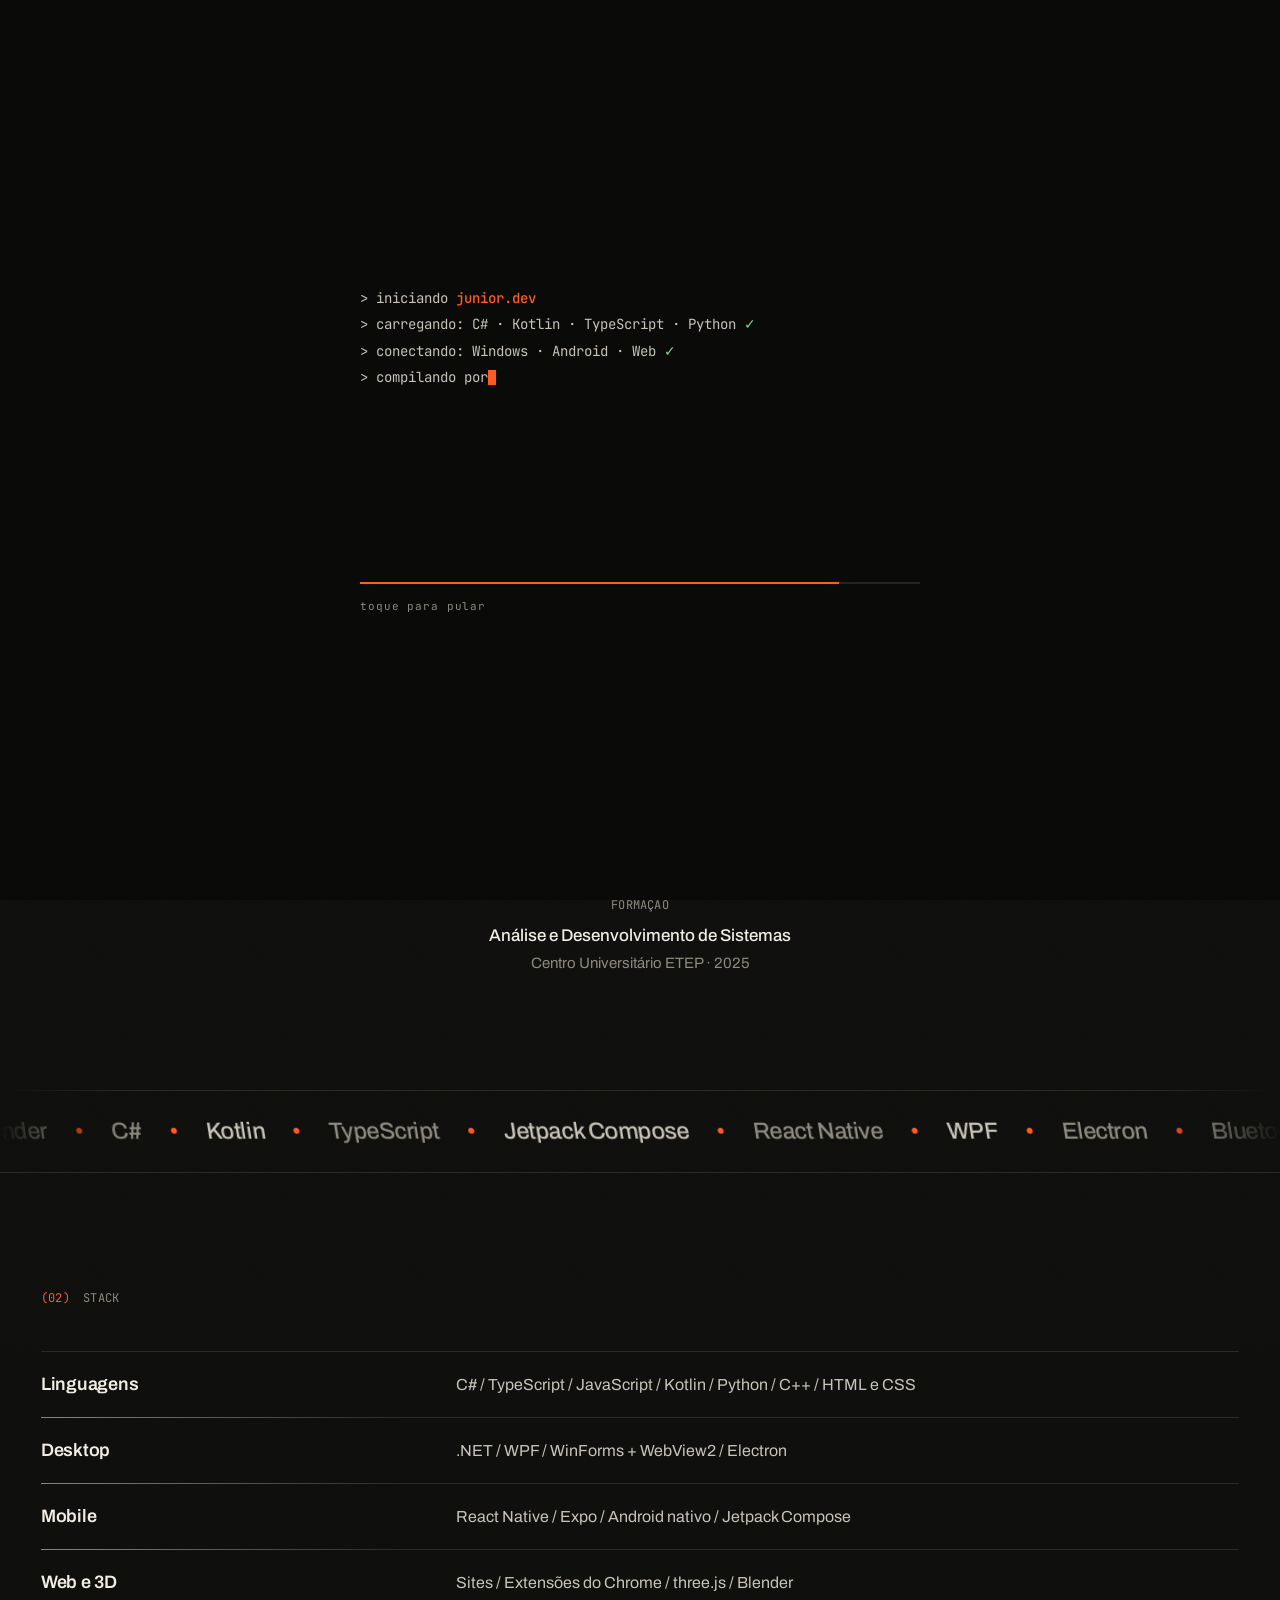
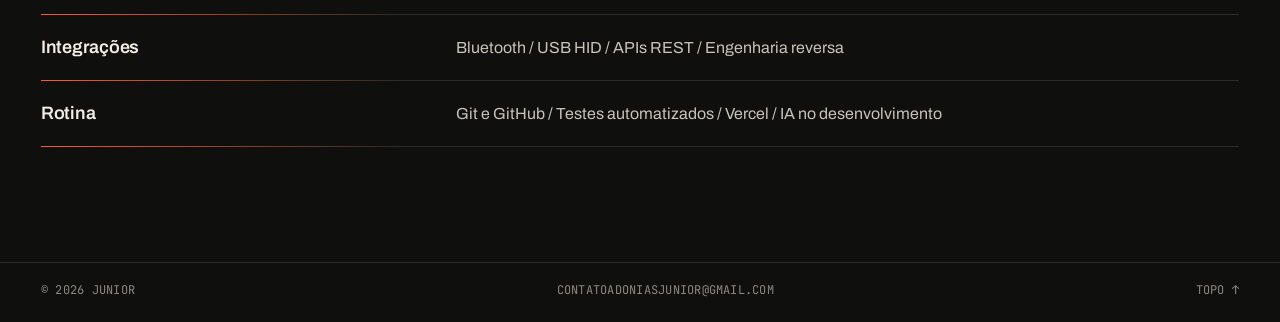
<file: index.html>
<!doctype html>
<html lang="pt-BR">
<head>
  <meta charset="utf-8">
  <meta name="viewport" content="width=device-width, initial-scale=1, viewport-fit=cover">
  <title>Junior · Desenvolvedor de software</title>
  <meta name="description" content="Junior (Adonias Junior), desenvolvedor formado em Análise e Desenvolvimento de Sistemas. Programas para Windows, apps Android, extensões e sites.">
  <meta property="og:title" content="Junior · Desenvolvedor de software">
  <meta property="og:description" content="Programas para Windows, apps Android, extensões e sites.">
  <meta property="og:image" content="img/logo-sj-grande.webp">
  <meta property="og:type" content="website">
  <meta name="theme-color" content="#0f0f0d">
  <link rel="icon" href="data:image/svg+xml,%3Csvg xmlns='http://www.w3.org/2000/svg' viewBox='0 0 64 64'%3E%3Crect width='64' height='64' fill='%230f0f0d'/%3E%3Ctext x='32' y='44' font-family='Arial Narrow,Arial' font-weight='900' font-size='30' text-anchor='middle' fill='%23f1ede4'%3ESJ%3C/text%3E%3Crect x='44' y='46' width='8' height='8' fill='%23ff5b23'/%3E%3C/svg%3E">
  <link rel="icon" type="image/png" sizes="32x32" href="img/favicon-32.png">
  <link rel="icon" type="image/png" sizes="192x192" href="img/icon-192.png">
  <link rel="apple-touch-icon" href="img/apple-touch-icon.png">
  <meta name="apple-mobile-web-app-title" content="Junior">
  <link rel="preconnect" href="https://fonts.googleapis.com">
  <link rel="preconnect" href="https://fonts.gstatic.com" crossorigin>
  <link href="https://fonts.googleapis.com/css2?family=Archivo:wdth,wght@62..125,300..900&family=Instrument+Serif:ital@0;1&family=JetBrains+Mono:wght@400;500&display=swap" rel="stylesheet">
  <link rel="stylesheet" href="style.css?v=20261121e">
  <script>document.documentElement.classList.add('js');</script>
</head>
<body>

<header class="bar">
  <div class="frame bar__inner">
    <a class="bar__mark" href="#topo" aria-label="Voltar ao topo">SJ<i></i></a>
    <nav class="bar__nav" aria-label="Seções">
      <a href="#sobre">Sobre</a>
      <a href="#stack">Stack</a>
    </nav>
    <p class="bar__clock mono" aria-label="Horário de Brasília"><span id="relogio">--:--</span> BRT</p>
  </div>
</header>

<main id="topo">

  <!-- ABERTURA -->
  <section class="hero frame">
    <canvas class="hero__code" aria-hidden="true"></canvas>
    <div class="hero__glow" aria-hidden="true"></div>

    <p class="hero__lead rise" style="--d:1">Olá, eu sou o Junior, desenvolvedor de software.</p>

    <div class="hero__actions rise" style="--d:2">
      <a class="btn btn--solid" href="#sobre">Sobre mim <span aria-hidden="true">↓</span></a>
      <a class="btn" href="mailto:contatoadoniasjunior@gmail.com">Fale comigo</a>
    </div>

  </section>

  <!-- SOBRE -->
  <section class="block frame sobre--centro" id="sobre">
    <p class="label mono reveal"><span>(01)</span> Sobre</p>
    <div class="about2">
      <div class="bio">
        <p class="reveal">Sou desenvolvedor de software, formado em Análise e Desenvolvimento de Sistemas pelo Centro Universitário ETEP, e apaixonado por tecnologia desde cedo.</p>
        <p class="reveal">Comecei aos 15 anos, na época do Blogger, estudando HTML e CSS por conta própria. Sem curso, criei diversos sites, de filmes a portais de aplicativos para Android.</p>
        <dl class="edu reveal">
          <dt class="mono">Formação</dt>
          <dd>Análise e Desenvolvimento de Sistemas<span>Centro Universitário ETEP · 2025</span></dd>
        </dl>
      </div>
    </div>
  </section>

  <!-- FAIXA -->
  <div class="marquee" aria-hidden="true">
    <div class="marquee__track">
      <span>C#</span><b>●</b><span class="o">Kotlin</span><b>●</b><span>TypeScript</span><b>●</b><span class="o">Jetpack Compose</span><b>●</b><span>React Native</span><b>●</b><span class="o">WPF</span><b>●</b><span>Electron</span><b>●</b><span class="o">Bluetooth</span><b>●</b><span>Python</span><b>●</b><span class="o">Blender</span><b>●</b>
      <span>C#</span><b>●</b><span class="o">Kotlin</span><b>●</b><span>TypeScript</span><b>●</b><span class="o">Jetpack Compose</span><b>●</b><span>React Native</span><b>●</b><span class="o">WPF</span><b>●</b><span>Electron</span><b>●</b><span class="o">Bluetooth</span><b>●</b><span>Python</span><b>●</b><span class="o">Blender</span><b>●</b>
    </div>
  </div>

  <!-- STACK -->
  <section class="block frame" id="stack">
    <p class="label mono reveal"><span>(02)</span> Stack</p>
    <dl class="stack">
      <div class="reveal"><dt>Linguagens</dt><dd>C# / TypeScript / JavaScript / Kotlin / Python / C++ / HTML e CSS</dd></div>
      <div class="reveal"><dt>Desktop</dt><dd>.NET / WPF / WinForms + WebView2 / Electron</dd></div>
      <div class="reveal"><dt>Mobile</dt><dd>React Native / Expo / Android nativo / Jetpack Compose</dd></div>
      <div class="reveal"><dt>Web e 3D</dt><dd>Sites / Extensões do Chrome / three.js / Blender</dd></div>
      <div class="reveal"><dt>Integrações</dt><dd>Bluetooth / USB HID / APIs REST / Engenharia reversa</dd></div>
      <div class="reveal"><dt>Rotina</dt><dd>Git e GitHub / Testes automatizados / Vercel / IA no desenvolvimento</dd></div>
    </dl>
  </section>

</main>

<footer class="foot frame mono">
  <span>© <span class="ano">2026</span> Junior</span>
  <a href="mailto:contatoadoniasjunior@gmail.com">contatoadoniasjunior@gmail.com</a>
  <a href="#topo">Topo ↑</a>
</footer>

<div class="lb" id="lb" hidden role="dialog" aria-modal="true" aria-label="Fotos do projeto">
  <div class="lb__top"><p class="lb__title" id="lbTitle"></p><p class="lb__count mono" id="lbCount"></p><button class="lb__close" id="lbClose" type="button" aria-label="Fechar">✕</button></div>
  <button class="lb__nav lb__prev" id="lbPrev" type="button" aria-label="Foto anterior">‹</button>
  <img class="lb__img" id="lbImg" alt="">
  <button class="lb__nav lb__next" id="lbNext" type="button" aria-label="Próxima foto">›</button>
</div>

<script src="script.js?v=20261121d"></script>
</body>
</html>
</file>
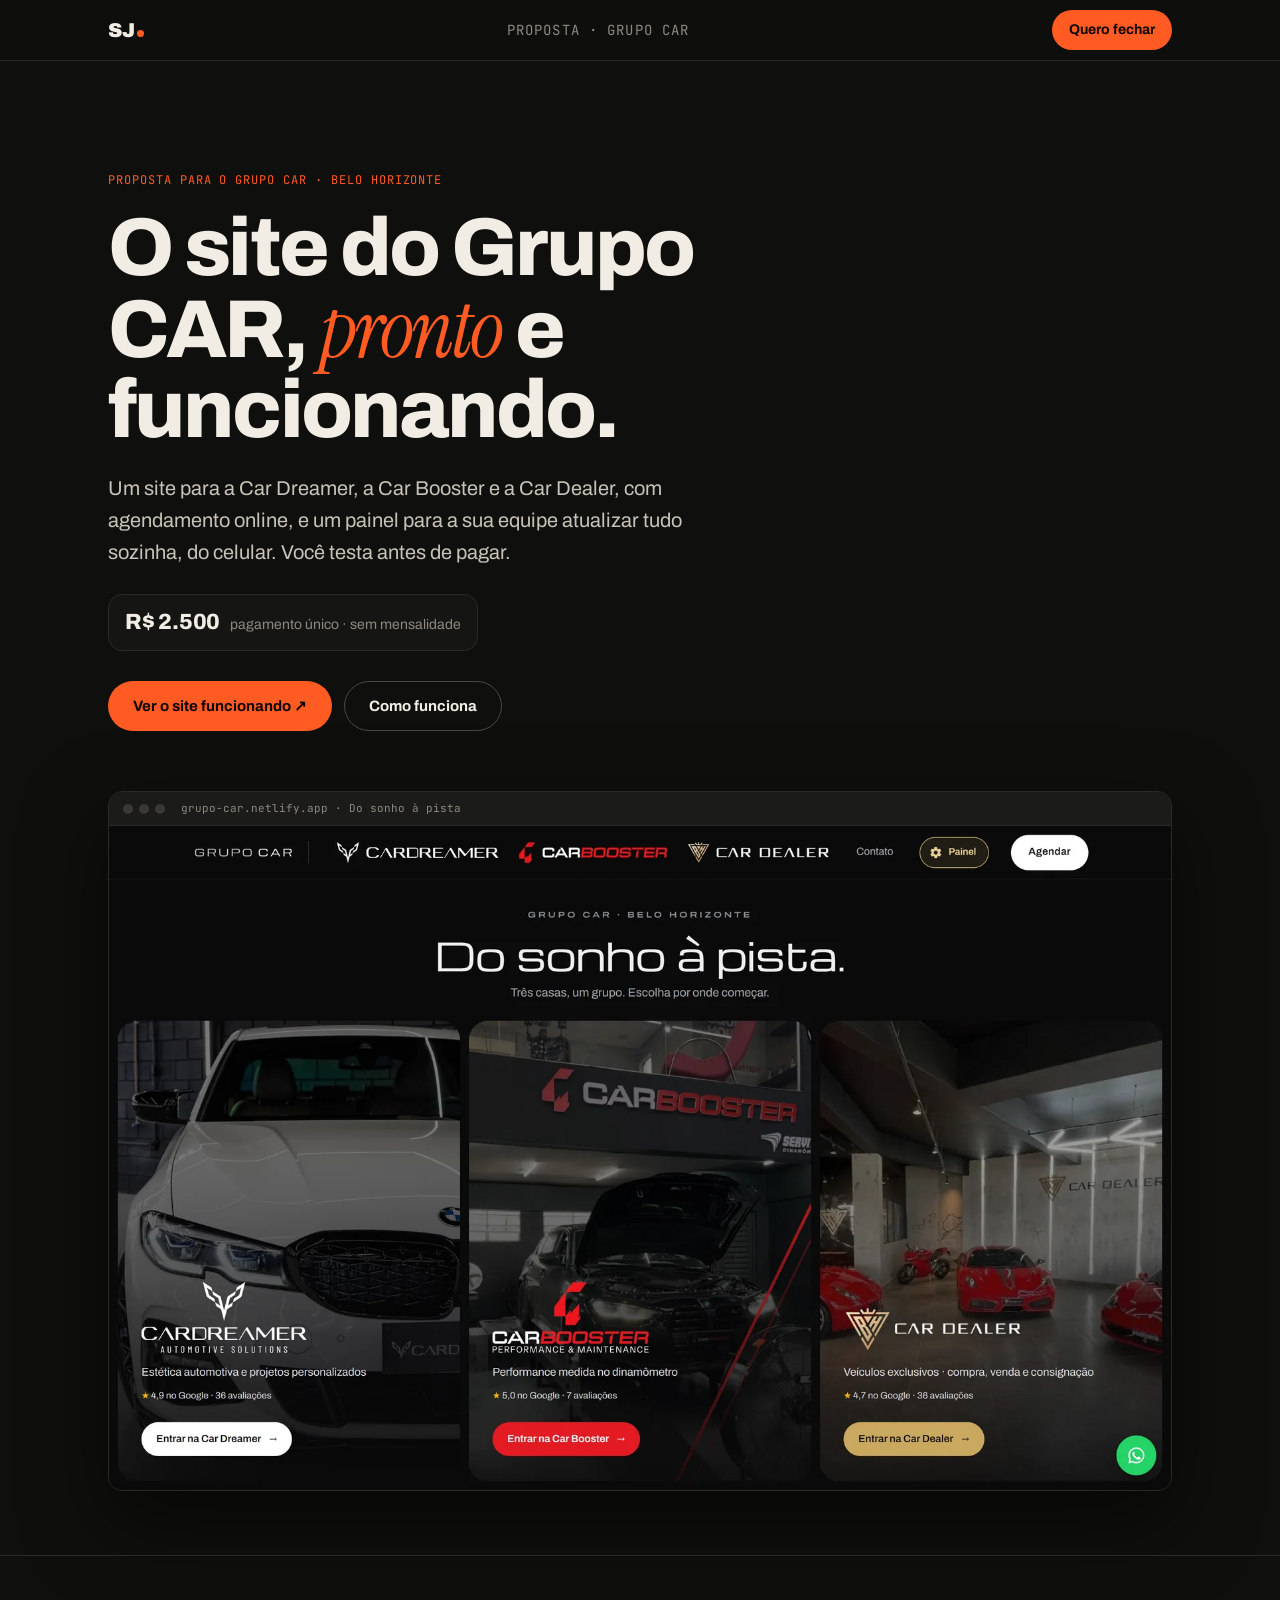
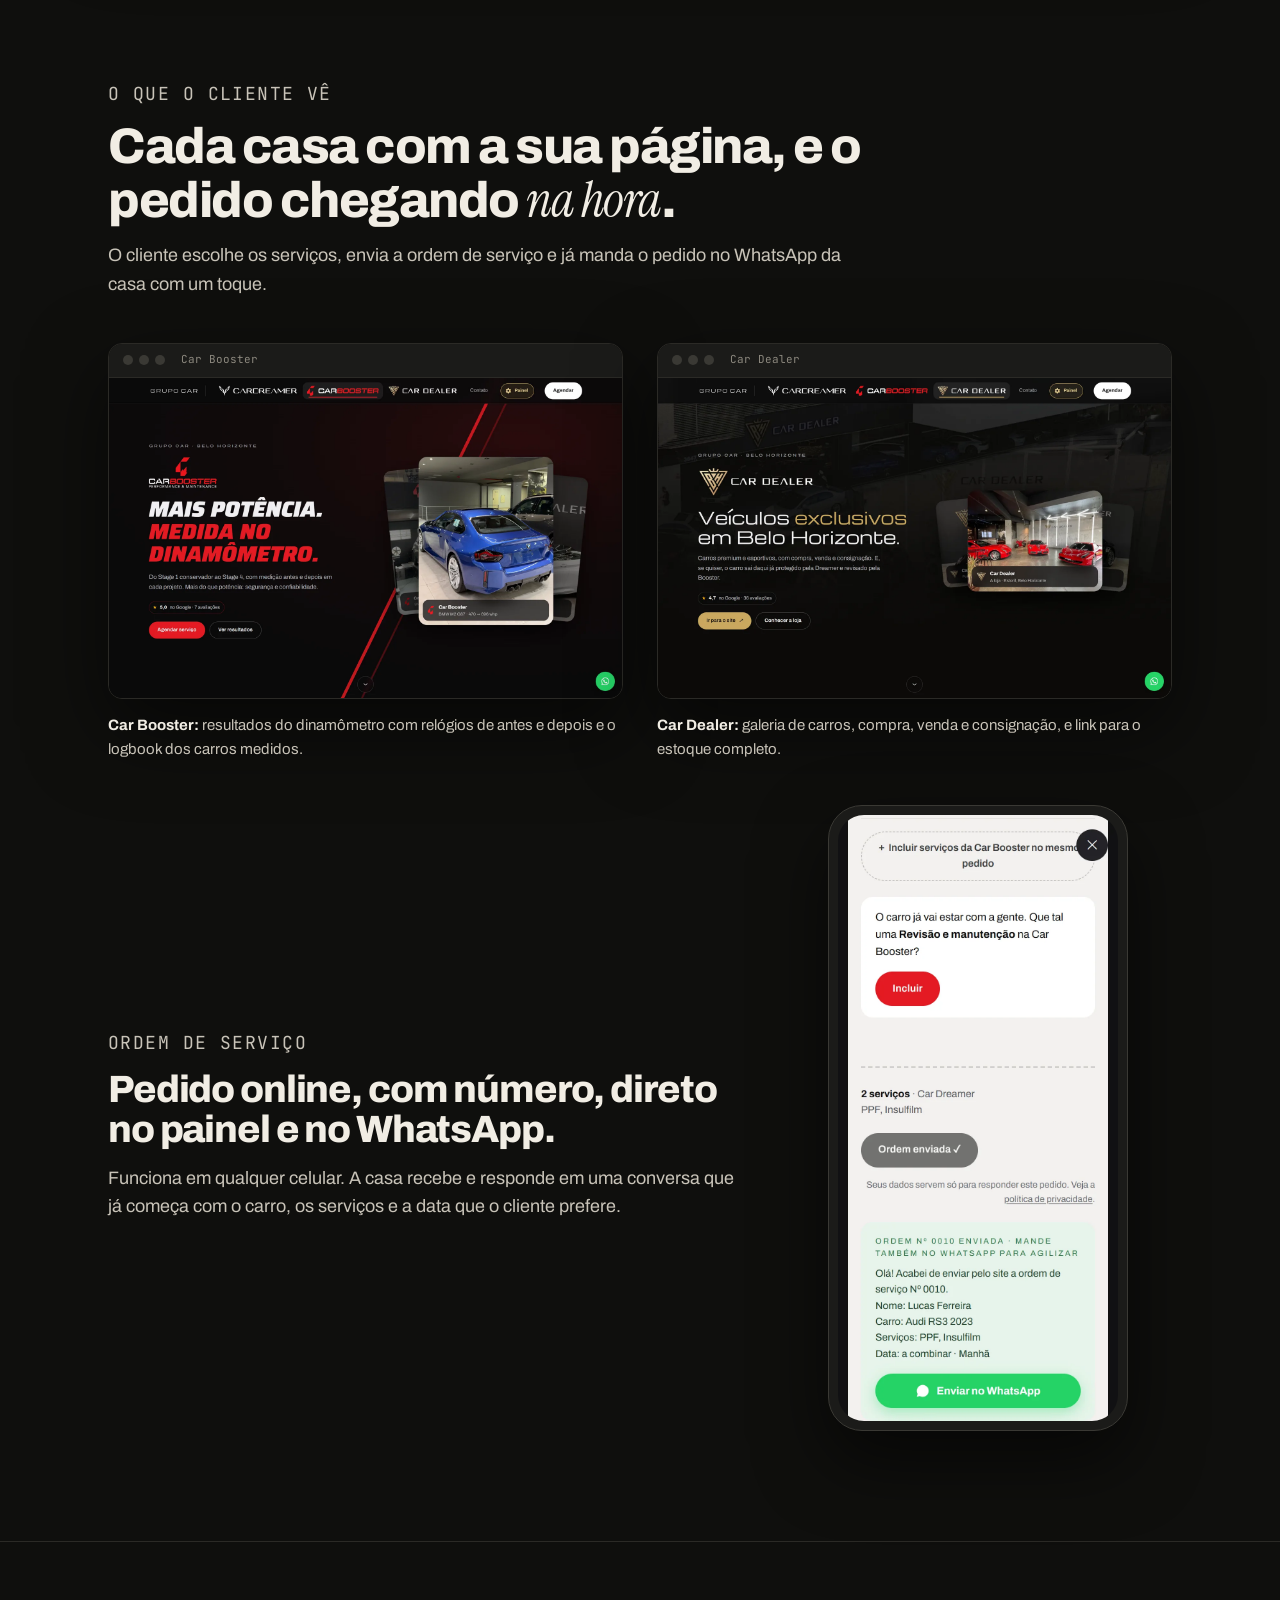
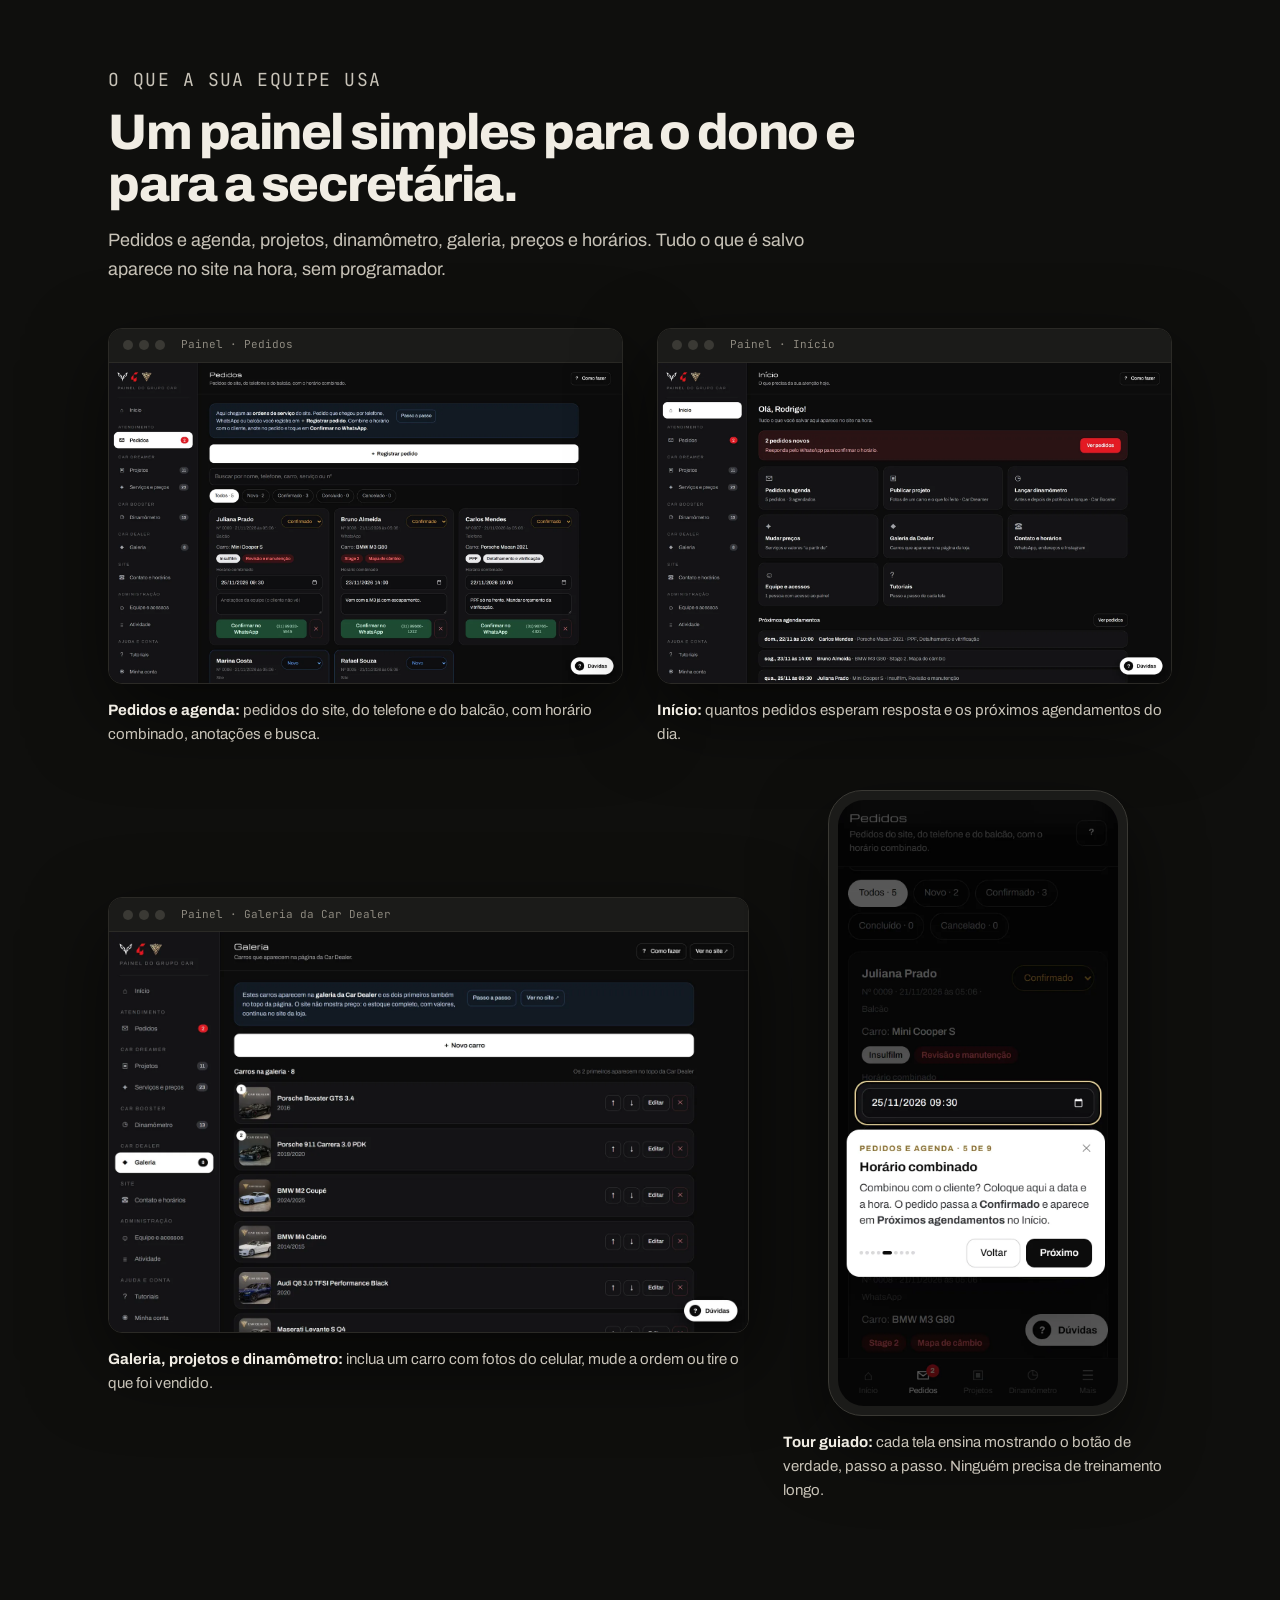
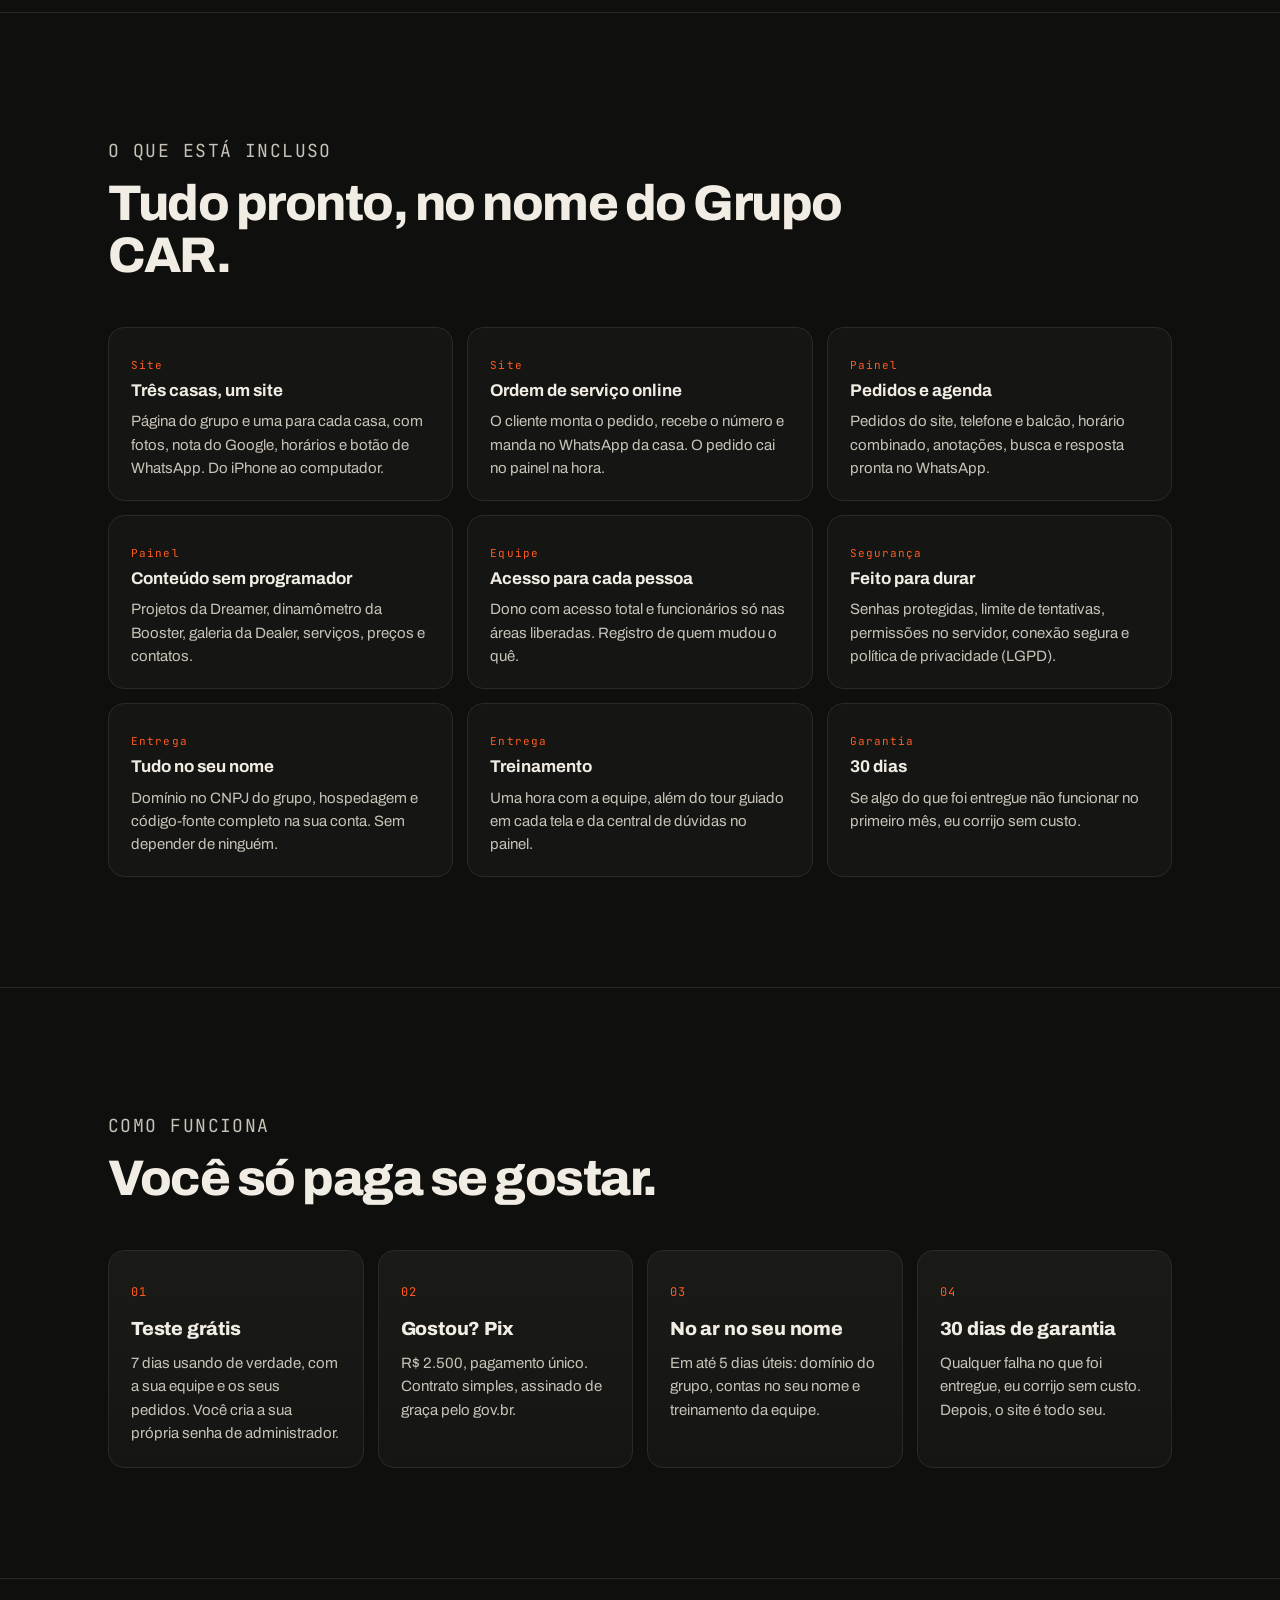
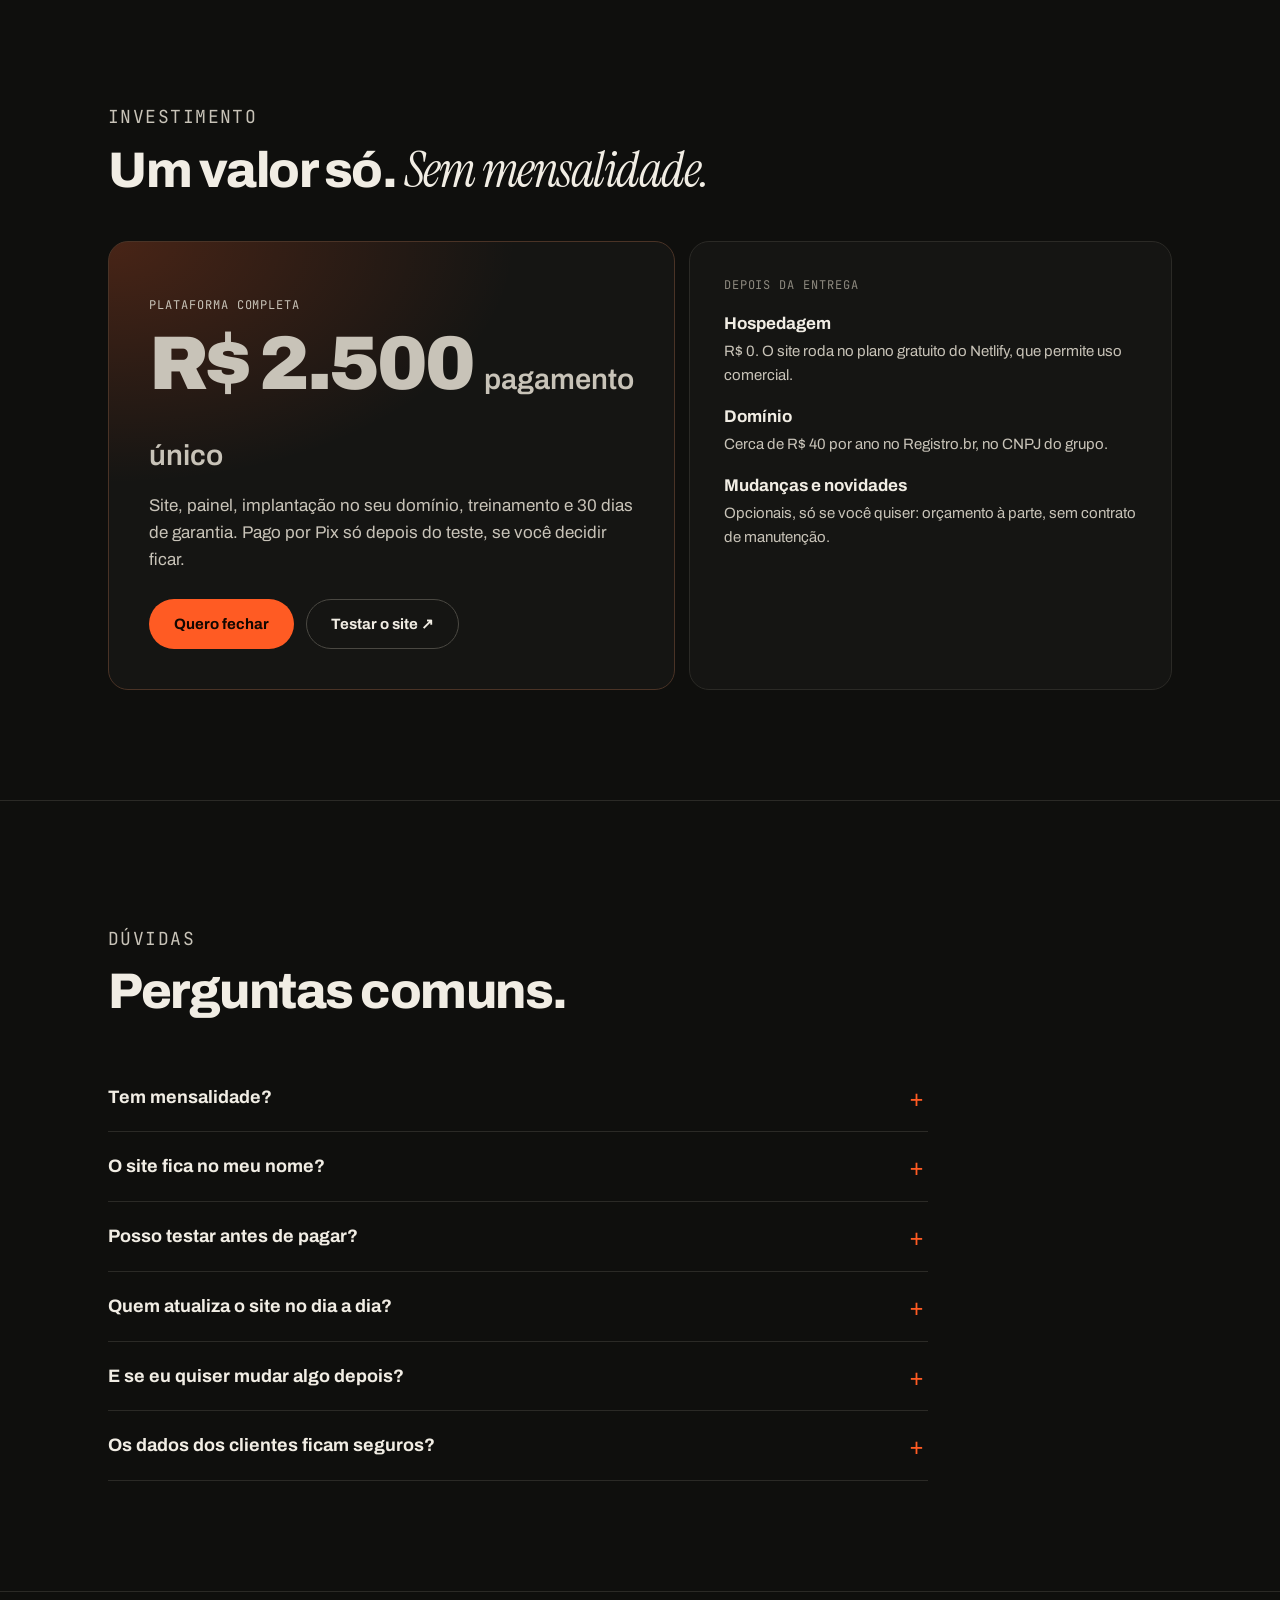
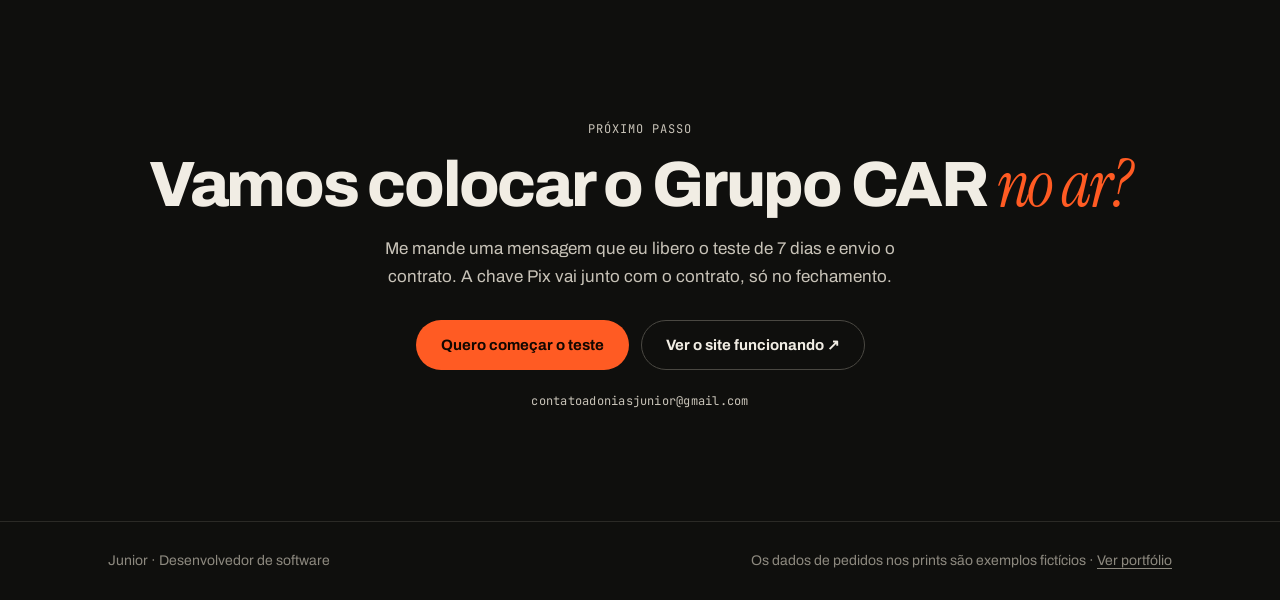
<file: proposta-grupo-car.html>
<!doctype html>
<html lang="pt-BR">
<head>
  <meta charset="utf-8">
  <meta name="viewport" content="width=device-width, initial-scale=1, viewport-fit=cover">
  <title>Proposta · Plataforma Grupo CAR</title>
  <meta name="description" content="Site e painel do Grupo CAR (Car Dreamer, Car Booster e Car Dealer), prontos e funcionando. Pagamento único, sem mensalidade.">
  <!-- página de proposta: fora do menu e fora do Google -->
  <meta name="robots" content="noindex, nofollow">
  <meta property="og:title" content="Proposta · Plataforma Grupo CAR">
  <meta property="og:description" content="Site das três casas com agendamento online e painel para a equipe. Pagamento único, sem mensalidade.">
  <meta property="og:image" content="https://souapenasjunior.vercel.app/img/proposta/site-inicio.webp">
  <meta property="og:type" content="website">
  <meta name="theme-color" content="#0f0f0d">
  <link rel="icon" type="image/png" sizes="32x32" href="img/favicon-32.png">
  <link rel="icon" type="image/png" sizes="192x192" href="img/icon-192.png">
  <link rel="apple-touch-icon" href="img/apple-touch-icon.png">
  <link rel="preconnect" href="https://fonts.googleapis.com">
  <link rel="preconnect" href="https://fonts.gstatic.com" crossorigin>
  <link href="https://fonts.googleapis.com/css2?family=Archivo:wdth,wght@62..125,300..900&family=Instrument+Serif:ital@0;1&family=JetBrains+Mono:wght@400;500&display=swap" rel="stylesheet">
  <style>
    :root {
      --bg: #0f0f0d; --bg-2: #161614; --card: #151513; --paper: #f1ede4; --soft: #c8c3b8; --muted: #8d897f;
      --rule: #2b2a26; --accent: #ff5b23; --pad: clamp(16px, 4vw, 48px);
      --f-sans: "Archivo", "Helvetica Neue", Arial, sans-serif; --f-serif: "Instrument Serif", Georgia, serif; --f-mono: "JetBrains Mono", ui-monospace, monospace;
      color-scheme: dark;
    }
    *, *::before, *::after { box-sizing: border-box; }
    html { scroll-behavior: smooth; scroll-padding-top: 76px; }
    body { margin: 0; background: var(--bg); color: var(--paper); font: 400 17px/1.6 var(--f-sans); -webkit-font-smoothing: antialiased; overflow-x: clip; }
    img { display: block; max-width: 100%; height: auto; }
    a { color: inherit; }
    h1, h2, h3, p, ul, ol, figure, dl, dd { margin: 0; padding: 0; }
    ul, ol { list-style: none; }
    em { font-family: var(--f-serif); font-style: italic; font-weight: 400; }
    ::selection { background: var(--accent); color: #000; }
    :focus-visible { outline: 2px solid var(--accent); outline-offset: 3px; }
    .frame { width: min(1160px, 100%); margin: 0 auto; padding: 0 var(--pad); }
    .mono { font-family: var(--f-mono); font-size: 12px; letter-spacing: .08em; text-transform: uppercase; color: var(--muted); }

    /* topo */
    .bar { position: sticky; top: 0; z-index: 20; background: rgba(15,15,13,.86); backdrop-filter: blur(12px); -webkit-backdrop-filter: blur(12px); border-bottom: 1px solid var(--rule); padding-top: env(safe-area-inset-top); }
    .bar .frame { display: flex; align-items: center; justify-content: space-between; gap: 14px; height: 60px; }
    .mark { font-weight: 900; font-size: 20px; letter-spacing: -.02em; text-decoration: none; display: flex; align-items: baseline; gap: 3px; }
    .mark i { width: 7px; height: 7px; border-radius: 50%; background: var(--accent); display: inline-block; }
    .bar .cta { font-size: 14px; }

    /* botões */
    .btn { display: inline-flex; align-items: center; justify-content: center; gap: 8px; min-height: 50px; padding: 0 24px; border-radius: 999px; font-weight: 700; font-size: 15px; text-decoration: none; border: 1px solid transparent; transition: transform .15s, background .2s, border-color .2s; }
    .btn:hover { transform: translateY(-1px); }
    .btn.pri { background: var(--accent); color: #120700; }
    .btn.pri:hover { background: #ff7445; }
    .btn.ghost { border-color: #4a4842; color: var(--paper); }
    .btn.ghost:hover { border-color: var(--paper); }
    .bar .btn { min-height: 40px; padding: 0 16px; font-size: 14px; }

    /* abertura */
    .hero { padding-top: clamp(48px, 9vw, 110px); padding-bottom: clamp(36px, 6vw, 64px); } /* só em cima e embaixo: as laterais vêm do .frame */
    .hero .mono { color: var(--accent); }
    .hero h1 { margin-top: 18px; font-size: clamp(38px, 7vw, 82px); line-height: .98; font-weight: 800; letter-spacing: -.035em; max-width: 14ch; }
    .hero h1 em { color: var(--accent); }
    .hero .lead { margin-top: 22px; max-width: 58ch; font-size: clamp(17px, 2.1vw, 20px); color: var(--soft); }
    .hero .acts { margin-top: 30px; display: flex; flex-wrap: wrap; gap: 12px; align-items: center; }
    .price-chip { display: inline-flex; align-items: baseline; gap: 10px; margin-top: 26px; padding: 10px 16px; border: 1px solid var(--rule); border-radius: 14px; background: var(--card); }
    .price-chip { flex-wrap: wrap; row-gap: 2px; }
    .price-chip b { font-size: 22px; font-weight: 800; letter-spacing: -.01em; white-space: nowrap; }
    .price .val { white-space: nowrap; }
    .price .val small { white-space: normal; }
    .price-chip span { color: var(--muted); font-size: 14px; }

    /* molduras dos prints */
    .browser { border-radius: 14px; overflow: hidden; border: 1px solid var(--rule); background: #0b0b0a; box-shadow: 0 30px 80px rgba(0,0,0,.55); }
    .browser__bar { display: flex; align-items: center; gap: 6px; height: 34px; padding: 0 14px; background: #1b1b19; border-bottom: 1px solid var(--rule); }
    .browser__bar i { width: 10px; height: 10px; border-radius: 50%; background: #3a3934; }
    .browser__bar span { margin-left: 10px; font-family: var(--f-mono); font-size: 11px; color: var(--muted); white-space: nowrap; overflow: hidden; text-overflow: ellipsis; }
    .phone { border-radius: 34px; padding: 9px; background: #1b1b19; border: 1px solid #3a3934; box-shadow: 0 30px 70px rgba(0,0,0,.55); max-width: 300px; margin: 0 auto; }
    .phone img { border-radius: 26px; }
    a.zoom { display: block; text-decoration: none; }
    .hero-shot { margin-top: clamp(36px, 6vw, 60px); }

    /* seções */
    section { padding: clamp(56px, 9vw, 110px) 0; border-top: 1px solid var(--rule); }
    .sec-h { max-width: 760px; margin-bottom: clamp(28px, 4vw, 44px); }
    .sec-h h2 { margin-top: 12px; font-size: clamp(30px, 4.6vw, 50px); line-height: 1.05; font-weight: 800; letter-spacing: -.03em; }
    .sec-h p { margin-top: 14px; color: var(--soft); font-size: 18px; }
    .shots { display: grid; gap: clamp(22px, 3vw, 34px); }
    .shots.two { grid-template-columns: 1fr 1fr; }
    .shots.with-phone { grid-template-columns: 1.65fr 1fr; align-items: center; }
    figure figcaption { margin-top: 14px; color: var(--soft); font-size: 15px; }
    figure figcaption b { color: var(--paper); font-weight: 700; }

    /* incluso */
    .inc { display: grid; grid-template-columns: repeat(3, 1fr); gap: 14px; }
    .inc li { background: var(--card); border: 1px solid var(--rule); border-radius: 16px; padding: 22px 22px 20px; }
    .inc h3 { font-size: 17px; font-weight: 700; }
    .inc p { margin-top: 6px; color: var(--soft); font-size: 15px; line-height: 1.55; }
    .inc .n { font-family: var(--f-mono); font-size: 11px; color: var(--accent); letter-spacing: .1em; }

    /* passos */
    .steps { display: grid; grid-template-columns: repeat(4, 1fr); gap: 14px; counter-reset: s; }
    .steps li { position: relative; padding: 26px 22px 22px; border-radius: 16px; border: 1px solid var(--rule); background: linear-gradient(180deg, #1a1a17, var(--card)); counter-increment: s; }
    .steps li::before { content: counter(s, decimal-leading-zero); font-family: var(--f-mono); font-size: 12px; color: var(--accent); letter-spacing: .1em; }
    .steps h3 { margin-top: 10px; font-size: 19px; font-weight: 800; letter-spacing: -.01em; }
    .steps p { margin-top: 8px; color: var(--soft); font-size: 15px; line-height: 1.55; }

    /* investimento */
    .invest { display: grid; grid-template-columns: 1.1fr 1fr; gap: 14px; align-items: stretch; }
    .price { border-radius: 20px; padding: clamp(26px, 4vw, 40px); background: radial-gradient(120% 90% at 0% 0%, rgba(255,91,35,.22), transparent 60%), var(--card); border: 1px solid #4a3326; }
    .price .val { margin-top: 10px; font-size: clamp(42px, 8vw, 76px); font-weight: 900; letter-spacing: -.04em; line-height: 1; }
    .price .val small { font-size: .38em; font-weight: 600; color: var(--soft); letter-spacing: 0; }
    .price p { margin-top: 14px; color: var(--soft); }
    .price .acts { margin-top: 26px; display: flex; flex-wrap: wrap; gap: 12px; }
    .costs { border-radius: 20px; padding: clamp(24px, 3.4vw, 34px); border: 1px solid var(--rule); background: var(--card); }
    .costs dl { display: grid; gap: 16px; margin-top: 14px; }
    .costs dt { font-weight: 700; }
    .costs dd { color: var(--soft); font-size: 15px; margin-top: 2px; }

    /* dúvidas */
    .faq { max-width: 820px; }
    .faq details { border-bottom: 1px solid var(--rule); }
    .faq summary { cursor: pointer; list-style: none; padding: 20px 40px 20px 0; position: relative; font-weight: 700; font-size: 18px; }
    .faq summary::-webkit-details-marker { display: none; }
    .faq summary::after { content: "+"; position: absolute; right: 4px; top: 16px; font-size: 24px; font-weight: 400; color: var(--accent); transition: transform .2s; }
    .faq details[open] summary::after { transform: rotate(45deg); }
    .faq details p { padding: 0 0 22px; color: var(--soft); max-width: 68ch; }

    /* fechamento */
    .final { text-align: center; }
    .final h2 { font-size: clamp(34px, 6vw, 64px); font-weight: 800; letter-spacing: -.035em; line-height: 1; }
    .final h2 em { color: var(--accent); }
    .final p { margin: 18px auto 0; max-width: 54ch; color: var(--soft); }
    .final .acts { margin-top: 30px; display: flex; flex-wrap: wrap; gap: 12px; justify-content: center; }
    footer { border-top: 1px solid var(--rule); padding: 28px 0 calc(28px + env(safe-area-inset-bottom)); color: var(--muted); font-size: 14px; }
    footer .frame { display: flex; justify-content: space-between; gap: 14px; flex-wrap: wrap; }
    footer a { text-decoration: underline; text-underline-offset: 3px; }

    @media (max-width: 900px) {
      .shots.two, .shots.with-phone, .invest { grid-template-columns: 1fr; }
      .inc { grid-template-columns: 1fr 1fr; }
      .steps { grid-template-columns: 1fr 1fr; }
    }
    @media (max-width: 560px) {
      body { font-size: 16px; }
      .inc, .steps { grid-template-columns: 1fr; }
      .bar .cta { display: none; }
      .hero .acts .btn, .final .acts .btn, .price .acts .btn { flex: 1 1 100%; }
      .browser__bar { height: 28px; }
      .browser { border-radius: 10px; }
    }
  </style>
</head>
<body>

<header class="bar">
  <div class="frame">
    <a class="mark" href="./" aria-label="Junior · portfólio">SJ<i></i></a>
    <span class="mono cta">Proposta · Grupo CAR</span>
    <a class="btn pri" href="#fechar">Quero fechar</a>
  </div>
</header>

<main>
  <div class="frame hero">
    <p class="mono">Proposta para o Grupo CAR · Belo Horizonte</p>
    <h1>O site do Grupo CAR, <em>pronto</em> e funcionando.</h1>
    <p class="lead">Um site para a Car Dreamer, a Car Booster e a Car Dealer, com agendamento online, e um painel para a sua equipe atualizar tudo sozinha, do celular. Você testa antes de pagar.</p>
    <p class="price-chip"><b>R$ 2.500</b><span>pagamento único · sem mensalidade</span></p>
    <div class="acts">
      <a class="btn pri" href="https://grupo-car.netlify.app/" target="_blank" rel="noopener">Ver o site funcionando ↗</a>
      <a class="btn ghost" href="#como-funciona">Como funciona</a>
    </div>
    <a class="zoom hero-shot" href="img/proposta/site-inicio.webp" target="_blank" rel="noopener" aria-label="Ampliar a página inicial do site">
      <div class="browser">
        <div class="browser__bar"><i></i><i></i><i></i><span>grupo-car.netlify.app · Do sonho à pista</span></div>
        <img src="img/proposta/site-inicio.webp" alt="Página inicial do site do Grupo CAR com as três casas: Car Dreamer, Car Booster e Car Dealer" width="1600" height="1000" fetchpriority="high">
      </div>
    </a>
  </div>

  <section id="site">
    <div class="frame">
      <div class="sec-h">
        <p class="mono">O que o cliente vê</p>
        <h2>Cada casa com a sua página, e o pedido chegando <em>na hora</em>.</h2>
        <p>O cliente escolhe os serviços, envia a ordem de serviço e já manda o pedido no WhatsApp da casa com um toque.</p>
      </div>
      <div class="shots two">
        <figure>
          <a class="zoom" href="img/proposta/site-booster.webp" target="_blank" rel="noopener"><div class="browser"><div class="browser__bar"><i></i><i></i><i></i><span>Car Booster</span></div><img src="img/proposta/site-booster.webp" alt="Página da Car Booster com resultados do dinamômetro" width="1600" height="1000" loading="lazy"></div></a>
          <figcaption><b>Car Booster:</b> resultados do dinamômetro com relógios de antes e depois e o logbook dos carros medidos.</figcaption>
        </figure>
        <figure>
          <a class="zoom" href="img/proposta/site-dealer.webp" target="_blank" rel="noopener"><div class="browser"><div class="browser__bar"><i></i><i></i><i></i><span>Car Dealer</span></div><img src="img/proposta/site-dealer.webp" alt="Página da Car Dealer com a galeria de carros" width="1600" height="1000" loading="lazy"></div></a>
          <figcaption><b>Car Dealer:</b> galeria de carros, compra, venda e consignação, e link para o estoque completo.</figcaption>
        </figure>
      </div>
      <div class="shots with-phone" style="margin-top:clamp(28px,4vw,44px)">
        <div class="sec-h" style="margin:0">
          <p class="mono">Ordem de serviço</p>
          <h2 style="font-size:clamp(26px,3.6vw,38px)">Pedido online, com número, direto no painel e no WhatsApp.</h2>
          <p>Funciona em qualquer celular. A casa recebe e responde em uma conversa que já começa com o carro, os serviços e a data que o cliente prefere.</p>
        </div>
        <figure>
          <a class="zoom" href="img/proposta/celular-pedido-whatsapp.webp" target="_blank" rel="noopener"><div class="phone"><img src="img/proposta/celular-pedido-whatsapp.webp" alt="Ordem de serviço enviada no celular, com o botão Enviar no WhatsApp" width="780" height="1688" loading="lazy"></div></a>
        </figure>
      </div>
    </div>
  </section>

  <section id="painel">
    <div class="frame">
      <div class="sec-h">
        <p class="mono">O que a sua equipe usa</p>
        <h2>Um painel simples para o dono e para a secretária.</h2>
        <p>Pedidos e agenda, projetos, dinamômetro, galeria, preços e horários. Tudo o que é salvo aparece no site na hora, sem programador.</p>
      </div>
      <div class="shots two">
        <figure>
          <a class="zoom" href="img/proposta/painel-pedidos.webp" target="_blank" rel="noopener"><div class="browser"><div class="browser__bar"><i></i><i></i><i></i><span>Painel · Pedidos</span></div><img src="img/proposta/painel-pedidos.webp" alt="Tela de pedidos do painel com horário combinado e anotações" width="1600" height="1000" loading="lazy"></div></a>
          <figcaption><b>Pedidos e agenda:</b> pedidos do site, do telefone e do balcão, com horário combinado, anotações e busca.</figcaption>
        </figure>
        <figure>
          <a class="zoom" href="img/proposta/painel-inicio.webp" target="_blank" rel="noopener"><div class="browser"><div class="browser__bar"><i></i><i></i><i></i><span>Painel · Início</span></div><img src="img/proposta/painel-inicio.webp" alt="Início do painel com pedidos novos e próximos agendamentos" width="1600" height="1000" loading="lazy"></div></a>
          <figcaption><b>Início:</b> quantos pedidos esperam resposta e os próximos agendamentos do dia.</figcaption>
        </figure>
      </div>
      <div class="shots with-phone" style="margin-top:clamp(28px,4vw,44px)">
        <figure>
          <a class="zoom" href="img/proposta/painel-galeria.webp" target="_blank" rel="noopener"><div class="browser"><div class="browser__bar"><i></i><i></i><i></i><span>Painel · Galeria da Car Dealer</span></div><img src="img/proposta/painel-galeria.webp" alt="Tela da galeria da Car Dealer no painel" width="1600" height="1000" loading="lazy"></div></a>
          <figcaption><b>Galeria, projetos e dinamômetro:</b> inclua um carro com fotos do celular, mude a ordem ou tire o que foi vendido.</figcaption>
        </figure>
        <figure>
          <a class="zoom" href="img/proposta/celular-tour.webp" target="_blank" rel="noopener"><div class="phone"><img src="img/proposta/celular-tour.webp" alt="Tour guiado no painel, mostrando o botão na própria tela" width="780" height="1688" loading="lazy"></div></a>
          <figcaption><b>Tour guiado:</b> cada tela ensina mostrando o botão de verdade, passo a passo. Ninguém precisa de treinamento longo.</figcaption>
        </figure>
      </div>
    </div>
  </section>

  <section id="incluso">
    <div class="frame">
      <div class="sec-h">
        <p class="mono">O que está incluso</p>
        <h2>Tudo pronto, no nome do Grupo CAR.</h2>
      </div>
      <ul class="inc">
        <li><span class="n">Site</span><h3>Três casas, um site</h3><p>Página do grupo e uma para cada casa, com fotos, nota do Google, horários e botão de WhatsApp. Do iPhone ao computador.</p></li>
        <li><span class="n">Site</span><h3>Ordem de serviço online</h3><p>O cliente monta o pedido, recebe o número e manda no WhatsApp da casa. O pedido cai no painel na hora.</p></li>
        <li><span class="n">Painel</span><h3>Pedidos e agenda</h3><p>Pedidos do site, telefone e balcão, horário combinado, anotações, busca e resposta pronta no WhatsApp.</p></li>
        <li><span class="n">Painel</span><h3>Conteúdo sem programador</h3><p>Projetos da Dreamer, dinamômetro da Booster, galeria da Dealer, serviços, preços e contatos.</p></li>
        <li><span class="n">Equipe</span><h3>Acesso para cada pessoa</h3><p>Dono com acesso total e funcionários só nas áreas liberadas. Registro de quem mudou o quê.</p></li>
        <li><span class="n">Segurança</span><h3>Feito para durar</h3><p>Senhas protegidas, limite de tentativas, permissões no servidor, conexão segura e política de privacidade (LGPD).</p></li>
        <li><span class="n">Entrega</span><h3>Tudo no seu nome</h3><p>Domínio no CNPJ do grupo, hospedagem e código-fonte completo na sua conta. Sem depender de ninguém.</p></li>
        <li><span class="n">Entrega</span><h3>Treinamento</h3><p>Uma hora com a equipe, além do tour guiado em cada tela e da central de dúvidas no painel.</p></li>
        <li><span class="n">Garantia</span><h3>30 dias</h3><p>Se algo do que foi entregue não funcionar no primeiro mês, eu corrijo sem custo.</p></li>
      </ul>
    </div>
  </section>

  <section id="como-funciona">
    <div class="frame">
      <div class="sec-h">
        <p class="mono">Como funciona</p>
        <h2>Você só paga se gostar.</h2>
      </div>
      <ol class="steps">
        <li><h3>Teste grátis</h3><p>7 dias usando de verdade, com a sua equipe e os seus pedidos. Você cria a sua própria senha de administrador.</p></li>
        <li><h3>Gostou? Pix</h3><p>R$ 2.500, pagamento único. Contrato simples, assinado de graça pelo gov.br.</p></li>
        <li><h3>No ar no seu nome</h3><p>Em até 5 dias úteis: domínio do grupo, contas no seu nome e treinamento da equipe.</p></li>
        <li><h3>30 dias de garantia</h3><p>Qualquer falha no que foi entregue, eu corrijo sem custo. Depois, o site é todo seu.</p></li>
      </ol>
    </div>
  </section>

  <section id="investimento">
    <div class="frame">
      <div class="sec-h">
        <p class="mono">Investimento</p>
        <h2>Um valor só. <em>Sem mensalidade.</em></h2>
      </div>
      <div class="invest">
        <div class="price">
          <p class="mono">Plataforma completa</p>
          <p class="val">R$ 2.500 <small>pagamento único</small></p>
          <p>Site, painel, implantação no seu domínio, treinamento e 30 dias de garantia. Pago por Pix só depois do teste, se você decidir ficar.</p>
          <div class="acts"><a class="btn pri" href="#fechar">Quero fechar</a><a class="btn ghost" href="https://grupo-car.netlify.app/" target="_blank" rel="noopener">Testar o site ↗</a></div>
        </div>
        <div class="costs">
          <p class="mono">Depois da entrega</p>
          <dl>
            <div><dt>Hospedagem</dt><dd>R$ 0. O site roda no plano gratuito do Netlify, que permite uso comercial.</dd></div>
            <div><dt>Domínio</dt><dd>Cerca de R$ 40 por ano no Registro.br, no CNPJ do grupo.</dd></div>
            <div><dt>Mudanças e novidades</dt><dd>Opcionais, só se você quiser: orçamento à parte, sem contrato de manutenção.</dd></div>
          </dl>
        </div>
      </div>
    </div>
  </section>

  <section id="duvidas">
    <div class="frame">
      <div class="sec-h">
        <p class="mono">Dúvidas</p>
        <h2>Perguntas comuns.</h2>
      </div>
      <div class="faq">
        <details><summary>Tem mensalidade?</summary><p>Não. Você paga uma vez e o site é seu. Os únicos custos depois são o domínio (cerca de R$ 40 por ano) e, só se o site crescer muito, um plano pago de hospedagem.</p></details>
        <details><summary>O site fica no meu nome?</summary><p>Sim. O domínio fica no CNPJ do grupo e a hospedagem e o código ficam em contas no seu nome. Você não depende de mim para nada.</p></details>
        <details><summary>Posso testar antes de pagar?</summary><p>Pode. São 7 dias usando com a equipe e pedidos reais. Se não gostar, não paga nada.</p></details>
        <details><summary>Quem atualiza o site no dia a dia?</summary><p>A sua equipe, pelo painel, no celular ou no computador: pedidos, projetos, dinamômetro, galeria, preços e horários. O tour guiado de cada tela ensina na prática.</p></details>
        <details><summary>E se eu quiser mudar algo depois?</summary><p>Nos primeiros 30 dias, falhas no que foi entregue são corrigidas sem custo. Depois, mudanças e recursos novos são opcionais, com orçamento à parte.</p></details>
        <details><summary>Os dados dos clientes ficam seguros?</summary><p>Ficam. Cada pessoa da equipe tem o próprio acesso, as senhas são protegidas, o servidor confere as permissões e o site tem política de privacidade conforme a LGPD.</p></details>
      </div>
    </div>
  </section>

  <section id="fechar" class="final">
    <div class="frame">
      <p class="mono">Próximo passo</p>
      <h2 style="margin-top:14px">Vamos colocar o Grupo CAR <em>no ar?</em></h2>
      <p>Me mande uma mensagem que eu libero o teste de 7 dias e envio o contrato. A chave Pix vai junto com o contrato, só no fechamento.</p>
      <div class="acts">
        <a class="btn pri" href="mailto:contatoadoniasjunior@gmail.com?subject=Proposta%20Grupo%20CAR&amp;body=Ol%C3%A1%2C%20Junior!%20Vi%20a%20proposta%20da%20plataforma%20do%20Grupo%20CAR%20e%20quero%20come%C3%A7ar%20o%20teste%20de%207%20dias.">Quero começar o teste</a>
        <a class="btn ghost" href="https://grupo-car.netlify.app/" target="_blank" rel="noopener">Ver o site funcionando ↗</a>
      </div>
      <p class="mono" style="margin-top:22px;text-transform:none;letter-spacing:.02em">contatoadoniasjunior@gmail.com</p>
    </div>
  </section>
</main>

<footer>
  <div class="frame">
    <span>Junior · Desenvolvedor de software</span>
    <span>Os dados de pedidos nos prints são exemplos fictícios · <a href="./">Ver portfólio</a></span>
  </div>
</footer>

</body>
</html>
</file>
<file: style.css>
:root {
  --bg: #0f0f0d;
  --bg-2: #161614;
  --card: #151513;
  --paper: #f1ede4;
  --soft: #c8c3b8;
  --muted: #8d897f;
  --rule: #2b2a26;
  --accent: #ff5b23;
  --pad: clamp(16px, 3.2vw, 48px);
  --f-sans: "Archivo", "Helvetica Neue", Arial, sans-serif;
  --f-serif: "Instrument Serif", Georgia, serif;
  --f-mono: "JetBrains Mono", ui-monospace, monospace;
  color-scheme: dark;
}

*, *::before, *::after { box-sizing: border-box; }
html { scroll-behavior: smooth; scroll-padding-top: 72px; }
body {
  margin: 0;
  background: var(--bg);
  color: var(--paper);
  font: 400 17px/1.6 var(--f-sans);
  -webkit-font-smoothing: antialiased;
  text-rendering: optimizeLegibility;
  overflow-x: clip;
}
img { display: block; max-width: 100%; height: auto; }
body::after {
  content: ""; position: fixed; inset: -50%; z-index: 100; pointer-events: none;
  background-image: url("data:image/svg+xml,%3Csvg xmlns='http://www.w3.org/2000/svg' width='160' height='160'%3E%3Cfilter id='n'%3E%3CfeTurbulence type='fractalNoise' baseFrequency='.85' numOctaves='3' stitchTiles='stitch'/%3E%3C/filter%3E%3Crect width='100%25' height='100%25' filter='url(%23n)' opacity='.55'/%3E%3C/svg%3E");
  opacity: .06; mix-blend-mode: overlay;
}
a { color: inherit; text-decoration: none; }
h1, h2, h3, p, dl, dd, ol, ul, figure { margin: 0; padding: 0; }
ol, ul { list-style: none; }
em { font-family: var(--f-serif); font-style: italic; font-weight: 400; letter-spacing: 0; }
::selection { background: var(--accent); color: #000; }
:focus-visible { outline: 2px solid var(--accent); outline-offset: 3px; }

.frame { width: 100%; max-width: 1360px; margin-inline: auto; padding-inline: var(--pad); }
.mono { font-family: var(--f-mono); font-size: 12px; letter-spacing: .02em; text-transform: uppercase; }

/* ---------- barra ---------- */
.bar {
  position: sticky; top: 0; z-index: 20;
  background: color-mix(in srgb, var(--bg) 86%, transparent);
  backdrop-filter: blur(10px);
  -webkit-backdrop-filter: blur(10px);
  border-bottom: 1px solid var(--rule);
}
.bar__inner { display: grid; grid-template-columns: 1fr auto 1fr; align-items: center; height: 60px; }
.bar__mark {
  justify-self: start;
  font-weight: 700; font-size: 18px; letter-spacing: -.02em;
  display: inline-flex; align-items: flex-end; gap: 3px;
}
.bar__mark i { width: 6px; height: 6px; border-radius: 50%; background: var(--accent); margin-bottom: 5px; }
.bar__nav { display: flex; gap: clamp(14px, 2.4vw, 36px); }
.bar__nav a {
  font-size: 14px; color: var(--muted); padding: 6px 0; position: relative; transition: color .2s;
}
.bar__nav a::after {
  content: ""; position: absolute; left: 0; right: 0; bottom: 0; height: 1px;
  background: var(--paper); transform: scaleX(0); transform-origin: left; transition: transform .3s ease;
}
.bar__nav a:hover, .bar__nav a.is-active { color: var(--paper); }
.bar__nav a:hover::after, .bar__nav a.is-active::after { transform: scaleX(1); }
.bar__clock { justify-self: end; color: var(--muted); }

/* ---------- abertura ---------- */
.hero { padding-top: clamp(40px, 6vw, 88px); padding-bottom: clamp(56px, 7vw, 96px); }
.hero__id { display: flex; align-items: center; gap: 16px; }
.hero__avatar {
  width: 60px; height: 60px; border-radius: 50%;
  object-fit: cover; object-position: 50% 20%;
  border: 1px solid rgba(241,237,228,.18);
}
.hero__who { font-size: 18px; font-weight: 600; letter-spacing: -.01em; line-height: 1.2; }
.hero__role { color: var(--muted); margin-top: 4px; font-size: 11px; }

.hero__lead {
  margin-top: 0;
  font-size: clamp(2rem, 1.1rem + 2.9vw, 4rem);
  line-height: 1.06;
  font-weight: 500;
  letter-spacing: -.035em;
  max-width: 15.5em;
  text-wrap: balance;
}
.hero__lead em { color: var(--accent); letter-spacing: -.01em; }

.hero__actions { display: flex; flex-wrap: wrap; gap: 10px; margin-top: clamp(28px, 3.4vw, 40px); }
.btn {
  display: inline-flex; align-items: center; gap: 10px;
  height: 46px; padding: 0 20px;
  border-radius: 999px;
  border: 1px solid rgba(241,237,228,.28);
  font-weight: 500; font-size: 15px;
  transition: background .2s, color .2s, border-color .2s;
}
.btn:hover { border-color: var(--paper); }
.btn--solid { background: var(--paper); color: var(--bg); border-color: var(--paper); }
.btn--solid:hover { background: var(--accent); border-color: var(--accent); color: #000; }

/* vitrine com os 6 projetos */
.thumbs {
  display: grid; grid-template-columns: repeat(8, 1fr); gap: 12px; row-gap: 22px;
  margin-top: clamp(48px, 7vw, 88px);
}
.thumb a { display: block; }
.thumb__img {
  aspect-ratio: 4 / 3; overflow: hidden; border-radius: 12px;
  background: var(--card);
  border: 1px solid rgba(241,237,228,.08);
}
.thumb__img img {
  width: 100%; height: 100%; object-fit: cover; object-position: 0 0;
  transition: transform .6s cubic-bezier(.16,1,.3,1), opacity .3s;
  opacity: .85;
}
.thumb__img--phone img { object-position: 50% 0; }
.thumb a:hover .thumb__img img { transform: scale(1.05); opacity: 1; }
.thumb a:hover .thumb__img { border-color: rgba(241,237,228,.22); }
.thumb__name { display: flex; justify-content: space-between; gap: 8px; margin-top: 10px; font-size: 14px; font-weight: 500; }
.thumb__name span { color: var(--muted); font-family: var(--f-mono); font-size: 11px; padding-top: 2px; }
.thumb__type { color: var(--muted); font-size: 13px; margin-top: 1px; }

/* ---------- blocos ---------- */
.block { padding-top: clamp(64px, 9vw, 128px); padding-bottom: clamp(64px, 9vw, 128px); border-top: 1px solid var(--rule); }
.label { color: var(--muted); margin-bottom: clamp(24px, 3.4vw, 44px); }
.label span { color: var(--accent); margin-right: 6px; }
.h2 { font-size: clamp(1.8rem, 1.1rem + 1.9vw, 2.9rem); font-weight: 500; letter-spacing: -.03em; line-height: 1.1; }

/* sobre */
.about { display: grid; grid-template-columns: 6fr 5fr; gap: clamp(28px, 5vw, 96px); align-items: start; }
.about__big {
  font-size: clamp(1.8rem, 1.1rem + 2vw, 3rem);
  line-height: 1.1; font-weight: 500; letter-spacing: -.03em;
}
.about__big em { color: var(--accent); }
.about__text { display: grid; gap: 18px; color: var(--soft); padding-top: 6px; }

.traits {
  display: grid; grid-template-columns: repeat(3, 1fr);
  margin-top: clamp(48px, 6vw, 88px);
  border-top: 1px solid var(--rule);
}
.traits li { padding: 22px 24px 30px 0; border-bottom: 1px solid var(--rule); }
.traits li:not(:nth-child(3n+1)) { padding-left: 24px; border-left: 1px solid var(--rule); }
.traits span { color: var(--accent); }
.traits h3 { font-size: 19px; font-weight: 600; letter-spacing: -.015em; margin: 16px 0 6px; }
.traits p { color: var(--muted); font-size: 15.5px; }

/* projetos: cartões que se empilham ao rolar */
.deck { --h: min(78vh, 720px); --maxh: calc(var(--h) - 150px); display: grid; gap: 32px; }
.pcard { position: relative; height: var(--h); }
.pcard__inner {
  height: 100%;
  display: grid; grid-template-columns: 5fr 7fr; gap: clamp(20px, 2.6vw, 40px);
  padding: clamp(14px, 1.4vw, 20px);
  background: var(--card);
  border: 1px solid rgba(241, 237, 228, .08);
  border-radius: 24px;
}
.pcard__text { display: flex; flex-direction: column; padding: clamp(10px, 1.4vw, 22px) clamp(6px, 1vw, 14px); min-height: 0; }
.pcard__top { display: flex; justify-content: space-between; color: var(--muted); padding-bottom: 14px; border-bottom: 1px solid var(--rule); }
.pcard__top span:first-child { color: var(--accent); }
.pcard__title {
  margin-top: auto;
  font-size: clamp(2rem, 1.2rem + 1.9vw, 3.1rem);
  font-weight: 600; letter-spacing: -.035em; line-height: 1.02;
}
.pcard__tag { font-family: var(--f-serif); font-style: italic; font-size: clamp(1.25rem, 1rem + .6vw, 1.6rem); line-height: 1.15; margin-top: 10px; color: var(--soft); }
.pcard__desc { color: #a9a499; font-size: 15.5px; margin-top: 14px; }
.pcard__stack { display: flex; flex-wrap: wrap; gap: 6px; margin-top: 18px; }
.pcard__stack li { padding: 5px 10px; border: 1px solid var(--rule); border-radius: 999px; color: var(--soft); font-size: 11px; }
.more {
  align-self: flex-start; display: inline-flex; gap: 8px;
  margin-top: 18px; font-weight: 500;
  border-bottom: 1px solid var(--accent); padding-bottom: 2px;
  transition: color .2s;
}
.more:hover { color: var(--accent); }

.stage {
  position: relative;
  border-radius: 16px;
  overflow: hidden;
  display: grid; place-items: center;
  background:
    radial-gradient(circle at 1px 1px, rgba(241,237,228,.06) 1px, transparent 0) 0 0 / 22px 22px,
    #0c0c0b;
  border: 1px solid rgba(241, 237, 228, .06);
  perspective: 1400px;
  min-height: 0;
}
/* luz ambiente: o próprio print, desfocado, ilumina o fundo */
.ambient {
  position: absolute; inset: 14%;
  background: var(--img) center / cover no-repeat;
  filter: blur(70px) saturate(1.6);
  opacity: .5;
  transform: scale(1.15);
  pointer-events: none;
}
.device {
  position: relative;
  transform: rotateX(var(--rx, 0deg)) rotateY(var(--ry, 0deg));
  transition: transform .6s cubic-bezier(.16,1,.3,1);
  transform-style: preserve-3d;
}
.stage.is-tilting .device { transition: transform .12s linear; }

.device--win, .device--browser {
  max-width: calc(100% - clamp(32px, 6vw, 96px));
  border-radius: 12px;
  overflow: hidden;
  border: 1px solid rgba(255,255,255,.14);
  box-shadow:
    0 0 0 1px rgba(0,0,0,.6),
    0 40px 80px -24px rgba(0,0,0,.85),
    0 18px 36px -18px rgba(0,0,0,.7);
  background: #111;
}
.device--win img, .device--browser img { width: auto; max-width: 100%; max-height: var(--maxh); }
.device--browser img { max-height: calc(var(--maxh) - 34px); }
.browser__bar {
  display: flex; align-items: center; gap: 7px;
  height: 34px; padding: 0 14px;
  background: #1d1d1b;
  border-bottom: 1px solid rgba(255,255,255,.07);
}
.browser__bar i { width: 10px; height: 10px; border-radius: 50%; background: #3a3a37; }
.browser__bar span {
  margin: 0 auto; transform: translateX(-24px);
  padding: 4px 14px; border-radius: 7px;
  background: #121211; color: var(--muted); font-size: 10.5px; text-transform: none;
  white-space: nowrap; overflow: hidden; text-overflow: ellipsis; max-width: 70%;
}

.device--phones { display: flex; align-items: center; gap: clamp(14px, 2.4vw, 34px); }
.phone {
  padding: 7px;
  border-radius: 36px;
  background: linear-gradient(145deg, #2a2a28, #0b0b0a 60%);
  border: 1px solid rgba(255,255,255,.12);
  box-shadow: 0 40px 70px -24px rgba(0,0,0,.9);
}
.phone img { height: calc(var(--maxh) - 30px); width: auto; border-radius: 29px; }
.device--phones .phone:last-child { transform: translateY(26px) translateZ(30px); }
.device--phones .phone:first-child { transform: translateY(-14px); }

/* faixa de tecnologias */
.marquee {
  border-top: 1px solid var(--rule);
  overflow: hidden; padding: 22px 0;
  -webkit-mask-image: linear-gradient(90deg, transparent, #000 10%, #000 90%, transparent);
  mask-image: linear-gradient(90deg, transparent, #000 10%, #000 90%, transparent);
}
.marquee__track { display: flex; align-items: center; gap: 28px; width: max-content; animation: marquee 50s linear infinite; }
.marquee span { font-size: clamp(1.1rem, .9rem + .7vw, 1.5rem); font-weight: 500; letter-spacing: -.02em; color: var(--muted); white-space: nowrap; }
.marquee span.o { color: var(--soft); }
.marquee b { color: var(--accent); font-size: 14px; font-weight: 400; }
@keyframes marquee { to { transform: translateX(-50%); } }

/* stack */
.stack { border-top: 1px solid var(--rule); }
.stack div { display: grid; grid-template-columns: 4fr 8fr; gap: 24px; padding: 18px 0; border-bottom: 1px solid var(--rule); align-items: baseline; }
.stack dt { font-weight: 600; font-size: 18px; letter-spacing: -.015em; }
.stack dd { color: var(--soft); font-size: 16px; }

/* fim */
.contact { padding-top: clamp(64px, 9vw, 128px); padding-bottom: clamp(48px, 6vw, 88px); border-top: 1px solid var(--rule); }
.contact__title { font-size: clamp(2rem, 1.2rem + 2.6vw, 3.6rem); font-weight: 500; letter-spacing: -.035em; line-height: 1.06; }
.contact__title em { color: var(--accent); }
.contact__mail {
  display: inline-flex; gap: 10px; align-items: baseline;
  margin-top: clamp(24px, 3vw, 36px);
  font-size: clamp(1.05rem, .9rem + .6vw, 1.4rem);
  font-weight: 500;
  border-bottom: 1px solid var(--paper);
  padding-bottom: 3px;
  overflow-wrap: anywhere;
  transition: color .2s, border-color .2s;
}
.contact__mail:hover { color: var(--accent); border-color: var(--accent); }

.foot {
  display: flex; justify-content: space-between; gap: 16px; flex-wrap: wrap;
  padding-top: 18px; padding-bottom: 22px;
  border-top: 1px solid var(--rule); color: var(--muted);
}
.foot a:hover { color: var(--paper); }

/* entrada suave */
.js .reveal { opacity: 0; transform: translateY(18px); transition: opacity .9s ease, transform .9s cubic-bezier(.16,1,.3,1); }
.js .reveal.is-in { opacity: 1; transform: none; }
.js .rise { opacity: 0; transform: translateY(14px); animation: rise .9s cubic-bezier(.16,1,.3,1) forwards; animation-delay: calc(var(--d, 0) * 90ms + 80ms); }
@keyframes rise { to { opacity: 1; transform: none; } }

@media (prefers-reduced-motion: reduce) {
  html { scroll-behavior: auto; }
  .js .reveal, .js .rise { opacity: 1; transform: none; transition: none; animation: none; }
  .device { transition: none; }
  .marquee__track { animation: none; }
}

/* ---------- telas menores ---------- */
@media (max-width: 1240px) { .thumbs { grid-template-columns: repeat(4, 1fr); } }

@media (max-width: 1000px) {
  .thumbs { grid-template-columns: repeat(4, 1fr); }
  .about { grid-template-columns: 1fr; }
  .traits { grid-template-columns: 1fr 1fr; }
  .traits li:not(:nth-child(3n+1)) { padding-left: 0; border-left: 0; }
  .traits li:nth-child(even) { padding-left: 24px; border-left: 1px solid var(--rule); }
  .deck { --h: auto; --maxh: 440px; gap: 20px; }
  .pcard { position: relative; top: auto; height: auto; }
  .pcard__inner { grid-template-columns: 1fr; transform: none; filter: none; }
  .pcard__text { order: 2; }
  .pcard__title { margin-top: 22px; }
  .stage { order: 1; padding: 40px 0; }
}

@media (max-width: 700px) {
  body { font-size: 16px; }
  .bar__inner { grid-template-columns: auto 1fr; }
  .bar__nav { justify-self: end; gap: 18px; }
  .bar__clock { display: none; }
  .hero__actions .btn { flex: 1 1 auto; justify-content: center; }
  .thumbs {
    display: flex; overflow-x: auto; scroll-snap-type: x mandatory; gap: 12px;
    margin-inline: calc(var(--pad) * -1); padding-inline: var(--pad);
    scrollbar-width: none;
  }
  .thumbs::-webkit-scrollbar { display: none; }
  .thumb { flex: 0 0 62%; scroll-snap-align: start; }
  .traits { grid-template-columns: 1fr; }
  .traits li:nth-child(even) { padding-left: 0; border-left: 0; }
  .deck { --maxh: 380px; }
  .stage { padding: 28px 0; }
  .device--win, .device--browser { max-width: calc(100% - 24px); }
  .phone { padding: 5px; border-radius: 26px; }
  .phone img { height: auto; width: 100%; border-radius: 21px; }
  .device--phones { gap: 12px; width: calc(100% - 40px); }
  .device--phones .phone { flex: 1; }
  .browser__bar span { transform: none; }
  .stack div { grid-template-columns: 1fr; gap: 4px; }
}

/* outros projetos */
.grid { display: grid; grid-template-columns: repeat(3, 1fr); gap: 20px; }
.gcard {
  display: flex; flex-direction: column;
  background: var(--card);
  border: 1px solid rgba(241, 237, 228, .08);
  border-radius: 18px;
  overflow: hidden;
  transition: border-color .3s, transform .4s cubic-bezier(.16,1,.3,1);
}
.gcard:hover { border-color: rgba(241, 237, 228, .2); transform: translateY(-3px); }
.gcard__img { aspect-ratio: 16 / 10; overflow: hidden; background: #0c0c0b; border-bottom: 1px solid rgba(241, 237, 228, .06); }
.gcard__img img { width: 100%; height: 100%; object-fit: cover; object-position: 0 0; transition: transform .7s cubic-bezier(.16,1,.3,1); }
.gcard:hover .gcard__img img { transform: scale(1.04); }
.gcard__body { display: flex; flex-direction: column; flex: 1; padding: 18px 20px 20px; }
.gcard__type { color: var(--muted); font-size: 11px; }
.gcard__title { font-size: 21px; font-weight: 600; letter-spacing: -.02em; margin-top: 6px; }
.gcard__desc { color: #a9a499; font-size: 15px; margin-top: 8px; }
.gcard .pcard__stack { margin-top: auto; padding-top: 16px; }
@media (max-width: 1000px) { .grid { grid-template-columns: 1fr 1fr; } }
@media (max-width: 620px) { .grid { grid-template-columns: 1fr; } }

/* sobre */
.bio { display: grid; gap: 18px; max-width: 44rem; }
.bio p { font-size: clamp(1.2rem, 1rem + .7vw, 1.55rem); line-height: 1.5; letter-spacing: -.015em; color: var(--soft); }
.bio p:first-child { color: var(--paper); }

/* sobre com a foto de 2014 */
.about2 { display: grid; grid-template-columns: 5fr 6fr; gap: clamp(28px, 5vw, 80px); align-items: center; }
.memory img {
  width: 100%;
  border-radius: 10px;
  border: 1px solid rgba(241, 237, 228, .12);
  box-shadow: 0 30px 60px -28px rgba(0,0,0,.85);
}
.memory figcaption { display: flex; gap: 10px; margin-top: 12px; color: var(--muted); font-size: 11px; line-height: 1.5; text-transform: none; }
.memory figcaption span { color: var(--accent); }
@media (max-width: 1000px) { .about2 { grid-template-columns: 1fr; } }

/* fileira de fotos de cada projeto */
.shots { display: flex; flex-wrap: wrap; gap: 8px; margin-top: 18px; }
.shot {
  position: relative; padding: 0; cursor: zoom-in;
  width: 64px; aspect-ratio: 4 / 3; overflow: hidden;
  border-radius: 8px; border: 1px solid rgba(241, 237, 228, .12);
  background: #0c0c0b;
  transition: border-color .2s, transform .2s;
}
.shot img { width: 100%; height: 100%; object-fit: cover; opacity: .8; transition: opacity .2s; }
.shot:hover { border-color: var(--paper); transform: translateY(-2px); }
.shot:hover img { opacity: 1; }
.shot span {
  position: absolute; inset: 0; display: grid; place-items: center;
  background: rgba(12, 12, 11, .7); color: var(--paper); font-size: 13px; font-weight: 600;
}
.gcard .shots { margin-top: 14px; }
.gcard .shot { width: 54px; }
[data-open] { cursor: zoom-in; }
.gcard__img { position: relative; }
.gcard__count {
  position: absolute; top: 10px; right: 10px; z-index: 1;
  padding: 4px 9px; border-radius: 999px;
  background: rgba(12, 12, 11, .78); color: var(--paper); font-size: 10.5px;
  border: 1px solid rgba(241, 237, 228, .14);
}

/* formação */
.edu { margin-top: 10px; padding-top: 18px; border-top: 1px solid var(--rule); }
.edu dt { color: var(--muted); }
.edu dd { margin-top: 6px; font-size: 17px; font-weight: 500; }
.edu dd span { display: block; color: var(--muted); font-weight: 400; font-size: 15px; margin-top: 2px; }

/* visualizador de fotos */
.lb {
  position: fixed; inset: 0; z-index: 200;
  display: grid; grid-template-rows: auto 1fr; grid-template-columns: 64px 1fr 64px;
  background: rgba(8, 8, 7, .94);
  backdrop-filter: blur(8px); -webkit-backdrop-filter: blur(8px);
}
.lb[hidden] { display: none; }
.lb__top { grid-column: 1 / -1; display: flex; align-items: center; gap: 16px; padding: 16px var(--pad); }
.lb__title { font-weight: 600; }
.lb__count { color: var(--muted); }
.lb__close { margin-left: auto; }
.lb__close, .lb__nav {
  width: 44px; height: 44px; border-radius: 50%;
  border: 1px solid rgba(241, 237, 228, .2); background: rgba(241, 237, 228, .05);
  color: var(--paper); font-size: 20px; cursor: pointer; transition: background .2s;
}
.lb__nav { align-self: center; justify-self: center; font-size: 28px; line-height: 1; }
.lb__close:hover, .lb__nav:hover { background: rgba(241, 237, 228, .14); }
.lb__img {
  grid-row: 2; grid-column: 2; align-self: center; justify-self: center;
  max-width: 100%; max-height: calc(100vh - 110px); width: auto; height: auto;
  border-radius: 10px; box-shadow: 0 30px 80px -20px rgba(0,0,0,.9);
  object-fit: contain; padding-bottom: 24px;
}
.lb__prev { grid-row: 2; grid-column: 1; }
.lb__next { grid-row: 2; grid-column: 3; }
@media (max-width: 700px) {
  .lb { grid-template-columns: 1fr; grid-template-rows: auto 1fr auto; }
  .lb__img { grid-column: 1; max-height: calc(100vh - 170px); padding: 0 12px; }
  .lb__prev, .lb__next { grid-row: 3; grid-column: 1; margin-bottom: 20px; }
  .lb__prev { justify-self: start; margin-left: 24px; }
  .lb__next { justify-self: end; margin-right: 24px; }
}

.thumb__name { font-size: 13.5px; }

/* ---------- celular: iPhone e Android ---------- */
html { -webkit-text-size-adjust: 100%; text-size-adjust: 100%; }
body { -webkit-tap-highlight-color: transparent; }
/* área segura (notch e barra de baixo do iPhone) */
.frame {
  padding-left: max(var(--pad), env(safe-area-inset-left, 0px));
  padding-right: max(var(--pad), env(safe-area-inset-right, 0px));
}
.foot { padding-bottom: calc(22px + env(safe-area-inset-bottom, 0px)); }
.lb {
  height: 100vh; height: 100dvh;
  padding: env(safe-area-inset-top, 0px) env(safe-area-inset-right, 0px) env(safe-area-inset-bottom, 0px) env(safe-area-inset-left, 0px);
  overscroll-behavior: contain;
}
.lb__img { max-height: calc(100vh - 110px); max-height: calc(100dvh - 110px - env(safe-area-inset-top, 0px) - env(safe-area-inset-bottom, 0px)); }
/* no toque, sem efeitos de "passar o mouse" grudados */
@media (hover: none) {
  .gcard:hover, .shot:hover { transform: none; }
  .gcard:hover .gcard__img img, .thumb a:hover .thumb__img img { transform: none; }
}
@media (max-width: 700px) {
  .bar__nav a { padding: 14px 0; }
  .bar__mark { padding: 10px 6px 10px 0; }
  .foot a { display: inline-block; padding: 10px 0; }
  .foot { align-items: center; }
  .mono { font-size: 12px; }
  .gcard__count, .browser__bar span, .pcard__stack li { font-size: 11px; }
  .shot { width: 72px; }
  .gcard .shot { width: 64px; }
  .lb__img { max-height: calc(100vh - 170px); max-height: calc(100dvh - 170px - env(safe-area-inset-top, 0px) - env(safe-area-inset-bottom, 0px)); }
  .lb__close, .lb__nav { width: 48px; height: 48px; }
}
/* celular deitado: galeria aproveita a altura */
@media (max-height: 500px) and (orientation: landscape) {
  .lb__top { padding: 8px var(--pad); }
  .lb__img { max-height: calc(100vh - 70px); max-height: calc(100dvh - 70px); padding-bottom: 8px; }
}

/* Sobre: só o texto, centralizado */
.sobre--centro .label { text-align: center; }
.sobre--centro .about2 { display: block; }
.sobre--centro .bio { margin: 0 auto; text-align: center; max-width: 46rem; }
.sobre--centro .edu { max-width: 30rem; margin-left: auto; margin-right: auto; }


/* =========================================================
   EFEITOS · pegada de terminal
   Com "reduzir movimento" ligado ficam só os de luz e texto
   (aparecer, acender, decodificar); o que desliza pela tela some.
   ========================================================= */

/* ---------- abertura (terminal) ---------- */
.intro { position: fixed; inset: 0; z-index: 300; background: #0a0a09; color: var(--soft); display: grid; place-items: center; padding: 24px; font-family: var(--f-mono); transition: transform .9s cubic-bezier(.77,0,.18,1), opacity .6s ease; }
.intro.sai { transform: translateY(-100%); }
.intro__box { width: min(560px, 100%); }
.intro__linhas { font-size: clamp(12px, 3.2vw, 14px); line-height: 1.9; min-height: 9.5em; white-space: pre-wrap; }
.intro__linhas b { color: var(--accent); font-weight: 500; }
.intro__linhas i { font-style: normal; color: #7bd88f; }
.intro__cursor { display: inline-block; width: .6em; height: 1.1em; vertical-align: -.2em; background: var(--accent); animation: piscar 1s steps(1) infinite; }
.intro__marca { margin-top: 26px; font-family: var(--f-sans); font-weight: 900; font-size: clamp(56px, 16vw, 120px); letter-spacing: -.04em; color: var(--paper); line-height: 1; opacity: 0; }
.intro__marca i { display: inline-block; width: .17em; height: .17em; border-radius: 50%; background: var(--accent); margin-left: .04em; }
.intro__marca.on { opacity: 1; animation: glitch .55s steps(2) 2; }
.intro__barra { margin-top: 18px; height: 2px; background: #24231f; overflow: hidden; }
.intro__barra span { display: block; height: 100%; width: 100%; background: var(--accent); transform-origin: 0 50%; transform: scaleX(0); box-shadow: 0 0 12px rgba(255,91,35,.6); }
.intro__dica { margin-top: 14px; font-size: 11px; color: var(--muted); letter-spacing: .08em; }
@keyframes piscar { 50% { opacity: 0; } }
@keyframes glitch {
  0%   { text-shadow: 2px 0 rgba(255,91,35,.8), -2px 0 rgba(80,200,255,.6); clip-path: inset(0 0 55% 0); transform: translateX(-3px); }
  50%  { text-shadow: -2px 0 rgba(255,91,35,.8), 2px 0 rgba(80,200,255,.6); clip-path: inset(45% 0 0 0); transform: translateX(3px); }
  100% { text-shadow: none; clip-path: none; transform: none; }
}

/* ---------- abertura do site: código caindo + brilho atrás do título ---------- */
.hero { position: relative; isolation: isolate; }
.hero__code { position: absolute; inset: -40px calc(var(--pad) * -1) -20px; width: calc(100% + var(--pad) * 2); height: calc(100% + 60px); z-index: -1; pointer-events: none;
  -webkit-mask-image: radial-gradient(120% 90% at 70% 40%, #000 30%, transparent 75%); mask-image: radial-gradient(120% 90% at 70% 40%, #000 30%, transparent 75%); opacity: .9; }
.hero__glow { position: absolute; z-index: -1; pointer-events: none; width: 520px; height: 520px; left: 0; top: 0; border-radius: 50%;
  background: radial-gradient(closest-side, rgba(255,91,35,.18), rgba(255,91,35,.06) 55%, transparent 72%); filter: blur(10px); transform: translate(-30%, -40%); will-change: transform; }
.hero__lead .dec { color: var(--accent); }
.hero__cursor { display: inline-block; width: .5em; height: .9em; margin-left: .12em; vertical-align: -.08em; background: var(--accent); animation: piscar 1.05s steps(1) infinite; }

/* ---------- ao rolar ---------- */
.progresso { position: fixed; top: 0; left: 0; right: 0; height: 2px; z-index: 60; pointer-events: none; background: var(--accent); transform-origin: 0 50%; transform: scaleX(0); box-shadow: 0 0 12px rgba(255,91,35,.55); }
.bio .pal { opacity: var(--a, .16); transition: opacity .18s linear; }
.js .stack div { position: relative; border-bottom-color: transparent; }
.js .stack div::after { content: ""; position: absolute; left: 0; right: 0; bottom: -1px; height: 1px; background: linear-gradient(90deg, var(--accent), var(--rule) 30%); transform: scaleX(0); transform-origin: 0 50%; transition: transform 1.3s cubic-bezier(.16,1,.3,1) .15s; }
.js .stack div.is-in::after { transform: scaleX(1); }
.js .stack div.reveal { transform: translateX(-28px); }
.js .stack div.reveal.is-in { transform: none; }
.marquee--scroll .marquee__track { animation: none; will-change: transform; }

@media (prefers-reduced-motion: reduce) {
  .intro { transition: opacity .6s ease; }
  .intro.sai { transform: none; opacity: 0; }
  .intro__marca.on { animation: none; }
  /* texto e luz continuam; só não desliza */
  .js .reveal { opacity: 0; transform: none; transition: opacity .9s ease; }
  .js .reveal.is-in { opacity: 1; }
  .js .rise { animation: aparecer .9s ease forwards; transform: none; }
  @keyframes aparecer { to { opacity: 1; } }
  .js .stack div.reveal { transform: none; }
  .js .stack div::after { transform: none; opacity: 0; transition: opacity 1.2s ease .15s; }
  .js .stack div.is-in::after { opacity: 1; }
}

/* ---------- celular: a abertura ocupa a primeira tela inteira ---------- */
@media (max-width: 700px) {
  .hero { min-height: calc(100vh - 61px); min-height: calc(100svh - 61px); display: flex; flex-direction: column; justify-content: center; padding-top: 32px; padding-bottom: 72px; }
}
</file>
